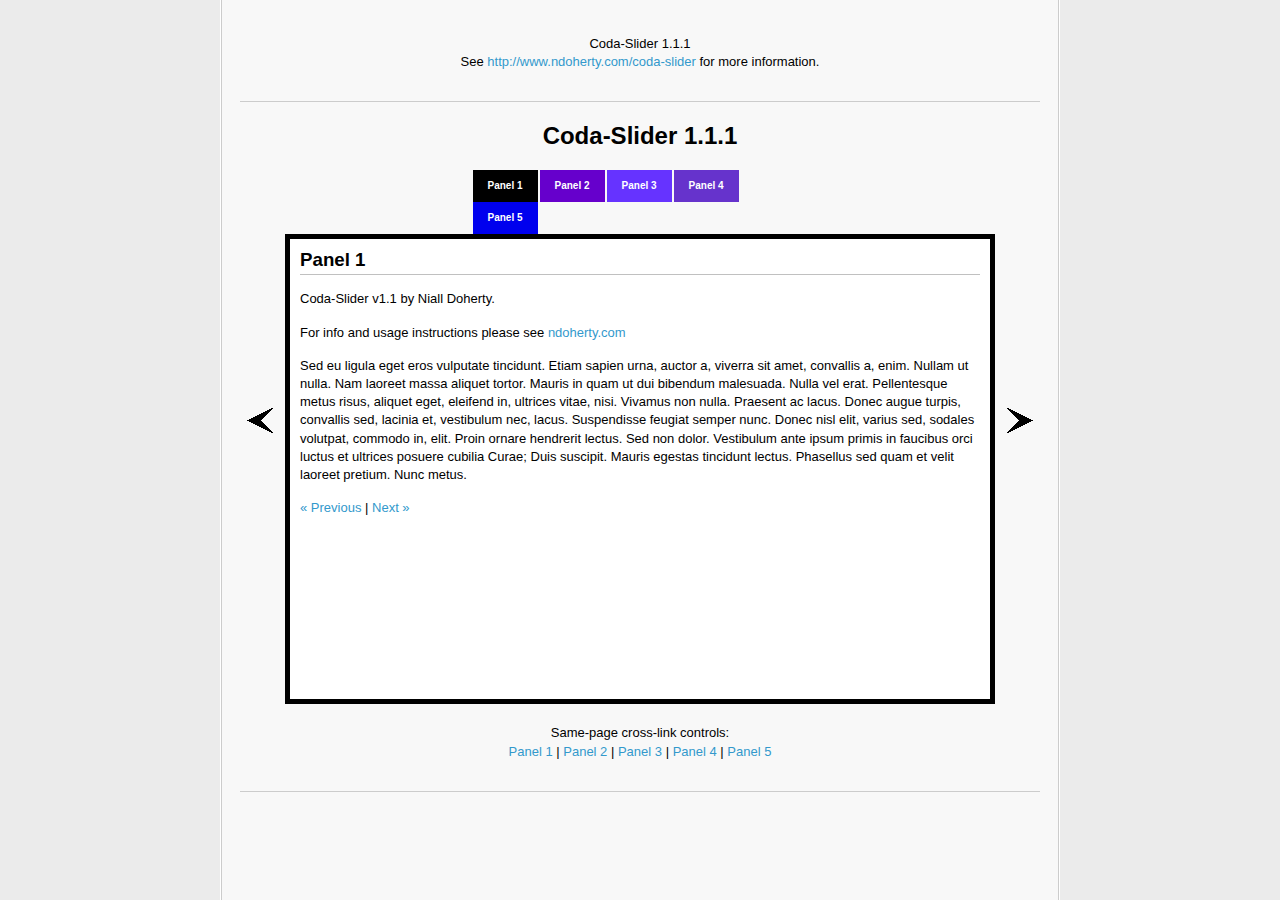
<file: coda-slider.1.1.1/index.html>
<!DOCTYPE html PUBLIC "-//W3C//DTD XHTML 1.0 Strict//EN" "http://www.w3.org/TR/xhtml1/DTD/xhtml1-strict.dtd">

<html xmlns="http://www.w3.org/1999/xhtml" xml:lang="en" lang="en">

<head>

	<meta http-equiv="Content-type" content="text/html; charset=UTF-8" />
	<title>Coda-Slider 1.1.1</title>
	<meta http-equiv="Content-Language" content="en-us" />
	
	<meta name="author" content="Niall Doherty" />
	
	<script src="jquery-1.2.1.pack.js" type="text/javascript"></script>
	<script src="jquery-easing.1.2.pack.js" type="text/javascript"></script>
	<script src="jquery-easing-compatibility.1.2.pack.js" type="text/javascript"></script>
	<script src="coda-slider.1.1.1.pack.js" type="text/javascript"></script>
	
	<!-- 
	The CSS. You can of course have this in an external .css file if you like.
	Please note that not all these styles may be necessary for your use of Coda-Slider, so feel free to take out what you don't need.
	-->
	<style type="text/css">
		
		* { margin: 0; padding: 0 }
		/* I've used a hard CSS reset above, but you should consider a more sophisticated reset, such as this one: http://meyerweb.com/eric/thoughts/2007/05/01/reset-reloaded/ */
		
		p { text-align: left; margin: 15px 0 }
		
		p, ul { font-size: 13px; line-height: 1.4em } 
		
		p a, li a { color: #39c; text-decoration: none }
		
		p.intro { border-bottom: 1px solid #ccc; margin-bottom: 20px; padding: 20px 0 30px 0; text-align: center; width: 100% }
		
		p#cross-links { text-align: center }
		
		p#cross-links { border-bottom: 1px solid #ccc; margin-bottom: 30px; padding-bottom: 30px }
		
		noscript p, noscript ol { color: #a00; font-size: 13px; line-height: 1.4em; text-align: left }
		noscript a { color: #a00; text-decoration: underline }
		noscript ol { margin-left: 25px; }
		
		a:focus { outline:none }
		
		img { border: 0 }
		
		h3 { border-bottom: 1px solid silver; margin-bottom: 5px; padding-bottom: 3px; text-align: left }
		
		body {
			font-family: Verdana, Arial;
			background: #ebebeb url("images/body-bg.png") repeat-y center;
			color: #000;
			width: 800px;
			margin: auto;
			text-align: center;
			padding-bottom: 20px;
		}
		
		.stripViewer .panelContainer .panel ul {
			text-align: left;
			margin: 0 15px 0 30px;
		}
		
		.slider-wrap { /* This div isn't entirely necessary but good for getting the side arrows vertically centered */
			margin: 20px 0;
			position: relative;
			width: 100%;
		}

		/* These 2 lines specify style applied while slider is loading */
		.csw {width: 100%; height: 460px; background: #fff; overflow: scroll}
		.csw .loading {margin: 200px 0 300px 0; text-align: center}

		.stripViewer { /* This is the viewing window */
			position: relative;
			overflow: hidden; 
			border: 5px solid #000; /* this is the border. should have the same value for the links */
			margin: auto;
			width: 700px; /* Also specified in  .stripViewer .panelContainer .panel  below */
			height: 460px;
			clear: both;
			background: #fff;
		}
		
		.stripViewer .panelContainer { /* This is the big long container used to house your end-to-end divs. Width is calculated and specified by the JS  */
			position: relative;
			left: 0; top: 0;
			width: 100%;
			list-style-type: none;
			/* -moz-user-select: none; // This breaks CSS validation but stops accidental (and intentional - beware) panel highlighting in Firefox. Some people might find this useful, crazy fools. */
		}
		
		.stripViewer .panelContainer .panel { /* Each panel is arranged end-to-end */
			float:left;
			height: 100%;
			position: relative;
			width: 700px; /* Also specified in  .stripViewer  above */
		}
		
		.stripViewer .panelContainer .panel .wrapper { /* Wrapper to give some padding in the panels, without messing with existing panel width */
			padding: 10px;
		}
		
		.stripNav { /* This is the div to hold your nav (the UL generated at run time) */
			margin: auto;
		}
		
		.stripNav ul { /* The auto-generated set of links */
			list-style: none;
		}
		
		.stripNav ul li {
			float: left;
			margin-right: 2px; /* If you change this, be sure to adjust the initial value of navWidth in coda-slider.1.1.1.js */
		}
		
		.stripNav a { /* The nav links */
			font-size: 10px;
			font-weight: bold;
			text-align: center;
			line-height: 32px;
			background: #c6e3ff;
			color: #fff;
			text-decoration: none;
			display: block;
			padding: 0 15px;
		}
		
		.stripNav li.tab1 a { background: #60f }
		.stripNav li.tab2 a { background: #60c }
		.stripNav li.tab3 a { background: #63f }
		.stripNav li.tab4 a { background: #63c }
		.stripNav li.tab5 a { background: #00e }
		
		.stripNav li a:hover {
			background: #333;
		}
		
		.stripNav li a.current {
			background: #000;
			color: #fff;
		}
		
		.stripNavL, .stripNavR { /* The left and right arrows */
			position: absolute;
			top: 230px;
			text-indent: -9000em;
		}
		
		.stripNavL a, .stripNavR a {
			display: block;
			height: 40px;
			width: 40px;
		}
		
		.stripNavL {
			left: 0;
		}
		
		.stripNavR {
			right: 0;
		}
		
		.stripNavL {
			background: url("images/arrow-left.gif") no-repeat center;
		}
		
		.stripNavR {
			background: url("images/arrow-right.gif") no-repeat center;
		}
		
	</style>
	
	<!-- Initialize each slider on the page. Each slider must have a unique id -->
	<script type="text/javascript">
		jQuery(window).bind("load", function() {
			jQuery("div#slider1").codaSlider()
			// jQuery("div#slider2").codaSlider()
			// etc, etc. Beware of cross-linking difficulties if using multiple sliders on one page.
		});
	</script>
		
</head>

<body>

<p class="intro">
Coda-Slider 1.1.1<br />
See <a href="http://www.ndoherty.com/coda-slider">http://www.ndoherty.com/coda-slider</a> for more information.
</p>

<h2>Coda-Slider 1.1.1</h2>
	
<noscript>
	<p>Unfortunately your browser does not hava JavaScript capabilities which are required to exploit full functionality of our site. This could be the result of two possible scenarios:</p>
	<ol>
		<li>You are using an old web browser, in which case you should upgrade it to a newer version. We recommend the latest version of <a href="http://www.getfirefox.com">Firefox</a>.</li>
		<li>You have disabled JavaScript in you browser, in which case you will have to enable it to properly use our site. <a href="http://www.google.com/support/bin/answer.py?answer=23852">Information on enabling JavaScript</a>.</li>
	</ol>
</noscript>

<div class="slider-wrap">
	<div id="slider1" class="csw">
		<div class="panelContainer">
		
			<div class="panel" title="Panel 1">
				<div class="wrapper">
					<h3>Panel 1</h3>
					<p>Coda-Slider v1.1 by Niall Doherty.</p>
					<p>For info and usage instructions please see <a href="http://www.ndoherty.com/coda-slider/">ndoherty.com</a></p>
					<p>Sed eu ligula eget eros vulputate tincidunt. Etiam sapien urna, auctor a, viverra sit amet, convallis a, enim. Nullam ut nulla. Nam laoreet massa aliquet tortor. Mauris in quam ut dui bibendum malesuada. Nulla vel erat. Pellentesque metus risus, aliquet eget, eleifend in, ultrices vitae, nisi. Vivamus non nulla. Praesent ac lacus. Donec augue turpis, convallis sed, lacinia et, vestibulum nec, lacus. Suspendisse feugiat semper nunc. Donec nisl elit, varius sed, sodales volutpat, commodo in, elit. Proin ornare hendrerit lectus. Sed non dolor. Vestibulum ante ipsum primis in faucibus orci luctus et ultrices posuere cubilia Curae; Duis suscipit. Mauris egestas tincidunt lectus. Phasellus sed quam et velit laoreet pretium. Nunc metus.</p>
					<p><a href="#5" class="cross-link" title="Go to Panel 5">&#171; Previous</a> | <a href="#2" class="cross-link" title="Go to Panel 2">Next &#187;</a></p>
				</div>
			</div>
			<div class="panel" title="Panel 2">
				<div class="wrapper">
					<h3>Panel 2</h3>
					<p>Lorem ipsum dolor sit amet, consectetuer adipiscing elit. Vivamus porta tortor sed metus. Nam pretium. Sed tempor. Integer ullamcorper, odio quis porttitor sagittis, nisl erat tincidunt massa, eu eleifend eros nibh sollicitudin est. Nulla dignissim. Mauris sollicitudin, arcu id sagittis placerat, tellus mauris egestas felis, eget interdum mi nibh vel lorem. Aliquam egestas hendrerit massa. Suspendisse sed nunc et lacus feugiat hendrerit. Nam cursus euismod augue. Aenean vehicula nisl eu quam luctus adipiscing. Nunc consequat justo pretium orci. Mauris hendrerit fermentum massa. Aenean consectetuer est ut arcu. Aliquam nisl massa, blandit at, accumsan sed, porta vel, metus. Duis fringilla quam ut eros.</p>
					<p>Sed eu ligula eget eros vulputate tincidunt. Etiam sapien urna, auctor a, viverra sit amet, convallis a, enim. Nullam ut nulla. Nam laoreet massa aliquet tortor. Mauris in quam ut dui bibendum malesuada. Nulla vel erat. Pellentesque metus risus, aliquet eget, eleifend in, ultrices vitae, nisi. Vivamus non nulla. Praesent ac lacus. Donec augue turpis, convallis sed, lacinia et, vestibulum nec, lacus. Suspendisse feugiat semper nunc. Donec nisl elit, varius sed, sodales volutpat, commodo in, elit. Proin ornare hendrerit lectus. Sed non dolor. Vestibulum ante ipsum primis in faucibus orci luctus et ultrices posuere cubilia Curae; Duis suscipit. Mauris egestas tincidunt lectus. Phasellus sed quam et velit laoreet pretium. Nunc metus.</p>
					<p><a href="#1" class="cross-link" title="Go to Panel 1">&#171; Previous</a> | <a href="#3" class="cross-link" title="Go to Panel 3">Next &#187;</a></p>
				</div>
			</div>		
			<div class="panel" title="Panel 3">
				<div class="wrapper">
					<h3>Panel 3</h3>
					<p>Lorem ipsum dolor sit amet, consectetuer adipiscing elit. Vivamus porta tortor sed metus. Nam pretium. Sed tempor. Integer ullamcorper, odio quis porttitor sagittis, nisl erat tincidunt massa, eu eleifend eros nibh sollicitudin est. Nulla dignissim. Mauris sollicitudin, arcu id sagittis placerat, tellus mauris egestas felis, eget interdum mi nibh vel lorem. Aliquam egestas hendrerit massa. Suspendisse sed nunc et lacus feugiat hendrerit. Nam cursus euismod augue. Aenean vehicula nisl eu quam luctus adipiscing. Nunc consequat justo pretium orci. Mauris hendrerit fermentum massa. Aenean consectetuer est ut arcu. Aliquam nisl massa, blandit at, accumsan sed, porta vel, metus. Duis fringilla quam ut eros.</p>
					<p>Sed eu ligula eget eros vulputate tincidunt. Etiam sapien urna, auctor a, viverra sit amet, convallis a, enim. Nullam ut nulla. Nam laoreet massa aliquet tortor. Mauris in quam ut dui bibendum malesuada. Nulla vel erat. Pellentesque metus risus, aliquet eget, eleifend in, ultrices vitae, nisi. Vivamus non nulla. Praesent ac lacus. Donec augue turpis, convallis sed, lacinia et, vestibulum nec, lacus. Suspendisse feugiat semper nunc. Donec nisl elit, varius sed, sodales volutpat, commodo in, elit. Proin ornare hendrerit lectus. Sed non dolor. Vestibulum ante ipsum primis in faucibus orci luctus et ultrices posuere cubilia Curae; Duis suscipit. Mauris egestas tincidunt lectus. Phasellus sed quam et velit laoreet pretium. Nunc metus.</p>
					<p><a href="#2" class="cross-link" title="Go to Panel 2">&#171; Previous</a> | <a href="#4" class="cross-link" title="Go to Panel 4">Next &#187;</a></p>
				</div>
			</div>
			<div class="panel" title="Panel 4">
				<div class="wrapper">
					<h3>Panel 4</h3>
					<p>Lorem ipsum dolor sit amet, consectetuer adipiscing elit. Vivamus porta tortor sed metus. Nam pretium. Sed tempor. Integer ullamcorper, odio quis porttitor sagittis, nisl erat tincidunt massa, eu eleifend eros nibh sollicitudin est. Nulla dignissim. Mauris sollicitudin, arcu id sagittis placerat, tellus mauris egestas felis, eget interdum mi nibh vel lorem. Aliquam egestas hendrerit massa. Suspendisse sed nunc et lacus feugiat hendrerit. Nam cursus euismod augue. Aenean vehicula nisl eu quam luctus adipiscing. Nunc consequat justo pretium orci. Mauris hendrerit fermentum massa. Aenean consectetuer est ut arcu. Aliquam nisl massa, blandit at, accumsan sed, porta vel, metus. Duis fringilla quam ut eros.</p>
					<p>Sed eu ligula eget eros vulputate tincidunt. Etiam sapien urna, auctor a, viverra sit amet, convallis a, enim. Nullam ut nulla. Nam laoreet massa aliquet tortor. Mauris in quam ut dui bibendum malesuada. Nulla vel erat. Pellentesque metus risus, aliquet eget, eleifend in, ultrices vitae, nisi. Vivamus non nulla. Praesent ac lacus. Donec augue turpis, convallis sed, lacinia et, vestibulum nec, lacus. Suspendisse feugiat semper nunc. Donec nisl elit, varius sed, sodales volutpat, commodo in, elit. Proin ornare hendrerit lectus. Sed non dolor. Vestibulum ante ipsum primis in faucibus orci luctus et ultrices posuere cubilia Curae; Duis suscipit. Mauris egestas tincidunt lectus. Phasellus sed quam et velit laoreet pretium. Nunc metus.</p>
					<p><a href="#3" class="cross-link" title="Go to Panel 3">&#171; Previous</a> | <a href="#5" class="cross-link" title="Go to Panel 5">Next &#187;</a></p>
				</div>
			</div>
			<div class="panel" title="Panel 5">
				<div class="wrapper">
					<h3>Panel 5</h3>
					<p>Lorem ipsum dolor sit amet, consectetuer adipiscing elit. Vivamus porta tortor sed metus. Nam pretium. Sed tempor. Integer ullamcorper, odio quis porttitor sagittis, nisl erat tincidunt massa, eu eleifend eros nibh sollicitudin est. Nulla dignissim. Mauris sollicitudin, arcu id sagittis placerat, tellus mauris egestas felis, eget interdum mi nibh vel lorem. Aliquam egestas hendrerit massa. Suspendisse sed nunc et lacus feugiat hendrerit. Nam cursus euismod augue. Aenean vehicula nisl eu quam luctus adipiscing. Nunc consequat justo pretium orci. Mauris hendrerit fermentum massa. Aenean consectetuer est ut arcu. Aliquam nisl massa, blandit at, accumsan sed, porta vel, metus. Duis fringilla quam ut eros.</p>
					<p>Sed eu ligula eget eros vulputate tincidunt. Etiam sapien urna, auctor a, viverra sit amet, convallis a, enim. Nullam ut nulla. Nam laoreet massa aliquet tortor. Mauris in quam ut dui bibendum malesuada. Nulla vel erat. Pellentesque metus risus, aliquet eget, eleifend in, ultrices vitae, nisi. Vivamus non nulla. Praesent ac lacus. Donec augue turpis, convallis sed, lacinia et, vestibulum nec, lacus. Suspendisse feugiat semper nunc. Donec nisl elit, varius sed, sodales volutpat, commodo in, elit. Proin ornare hendrerit lectus. Sed non dolor. Vestibulum ante ipsum primis in faucibus orci luctus et ultrices posuere cubilia Curae; Duis suscipit. Mauris egestas tincidunt lectus. Phasellus sed quam et velit laoreet pretium. Nunc metus.</p>
					<p><a href="#4" class="cross-link" title="Go to Panel 4">&#171; Previous</a> | <a href="#1" class="cross-link" title="Go to Panel 1">Next &#187;</a></p>
				</div>
			</div>
			
		</div><!-- .panelContainer -->
	</div><!-- #slider1 -->
</div><!-- .slider-wrap -->

<p id="cross-links">
	Same-page cross-link controls:<br />
	<a href="#1" class="cross-link">Panel 1</a> | <a href="#2" class="cross-link">Panel 2</a> | <a href="#3" class="cross-link">Panel 3</a> | <a href="#4" class="cross-link">Panel 4</a> | <a href="#5" class="cross-link">Panel 5</a>
</p>

</body>

</html>
</file>
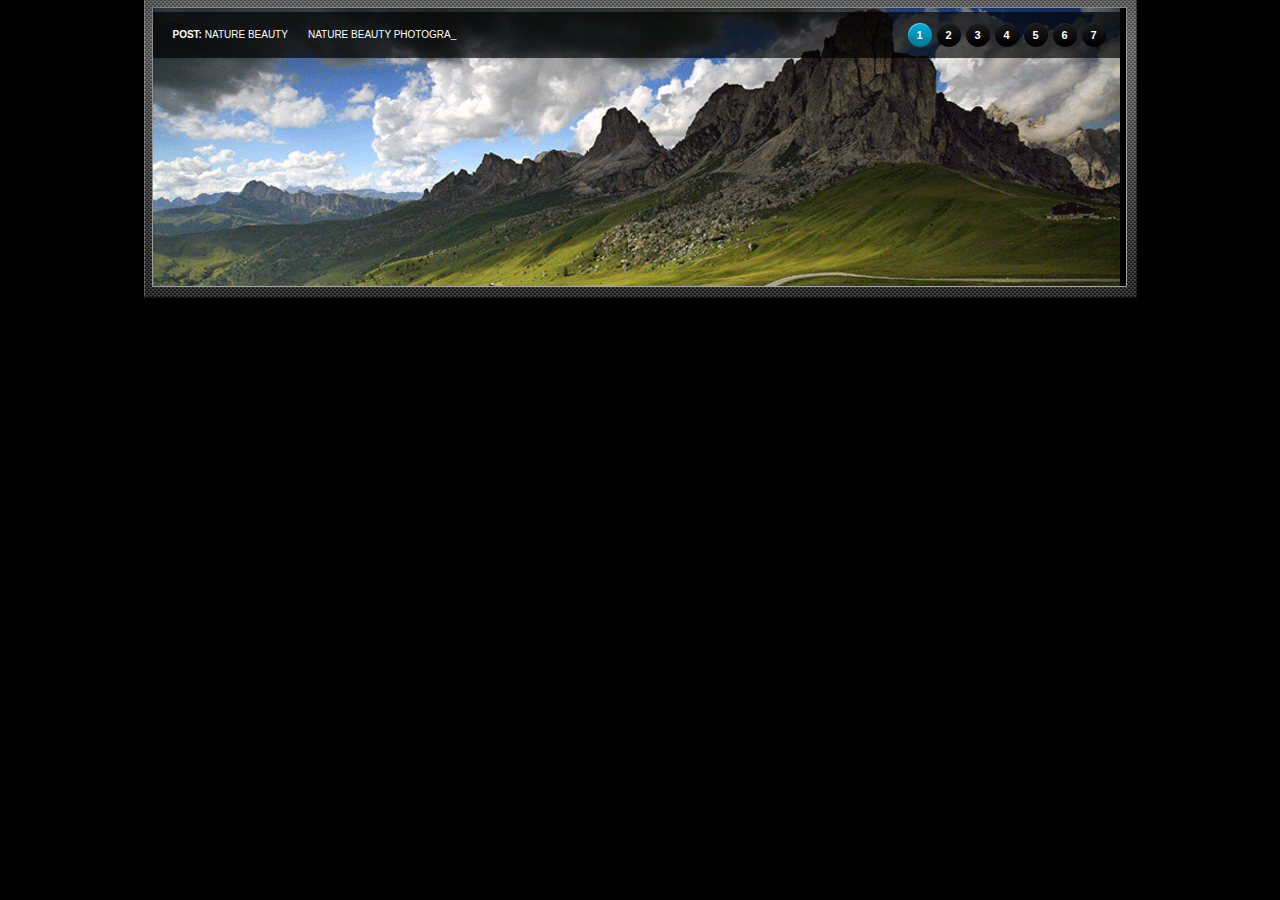
<file: example/index.html>
<!DOCTYPE html PUBLIC "-//W3C//DTD XHTML 1.0 Strict//EN" 
  "http://www.w3.org/TR/xhtml1/DTD/xhtml1-strict.dtd">
<html xmlns="http://www.w3.org/1999/xhtml" xml:lang="en">
 <head>
  <title>jquery sliders</title>
  <link rel="stylesheet" href="style.css" type="text/css" media="screen" />
  <script type="text/javascript">var _siteRoot='index.html',_root='index.html';</script>
  <script type="text/javascript" src="js/jquery.js"></script>
  <script type="text/javascript" src="js/scripts.js"></script>
 </head>
 <body>
 
  <!--/top-->
  <div id="header"><div class="wrap">
   <div id="slide-holder">
<div id="slide-runner">
    <a href=""><img id="slide-img-1" src="images/nature-photo.png" class="slide" alt="" /></a>
    <a href=""><img id="slide-img-2" src="images/nature-photo1.png" class="slide" alt="" /></a>
    <a href=""><img id="slide-img-3" src="images/nature-photo2.png" class="slide" alt="" /></a>
    <a href=""><img id="slide-img-4" src="images/nature-photo3.png" class="slide" alt="" /></a>
    <a href=""><img id="slide-img-5" src="images/nature-photo4.png" class="slide" alt="" /></a>
    <a href=""><img id="slide-img-6" src="images/nature-photo4.png" class="slide" alt="" /></a>
	<a href=""><img id="slide-img-7" src="images/nature-photo6.png" class="slide" alt="" /></a> 
    <div id="slide-controls">
     <p id="slide-client" class="text"><strong>post: </strong><span></span></p>
     <p id="slide-desc" class="text"></p>
     <p id="slide-nav"></p>
    </div>
</div>
	
	<!--content featured gallery here -->
   </div>
   <script type="text/javascript">
    if(!window.slider) var slider={};slider.data=[{"id":"slide-img-1","client":"nature beauty","desc":"nature beauty photography"},{"id":"slide-img-2","client":"nature beauty","desc":"add your description here"},{"id":"slide-img-3","client":"nature beauty","desc":"add your description here"},{"id":"slide-img-4","client":"nature beauty","desc":"add your description here"},{"id":"slide-img-5","client":"nature beauty","desc":"add your description here"},{"id":"slide-img-6","client":"nature beauty","desc":"add your description here"},{"id":"slide-img-7","client":"nature beauty","desc":"add your description here"}];
   </script>
  </div></div><!--/header-->
 </body>
</html>
</file>
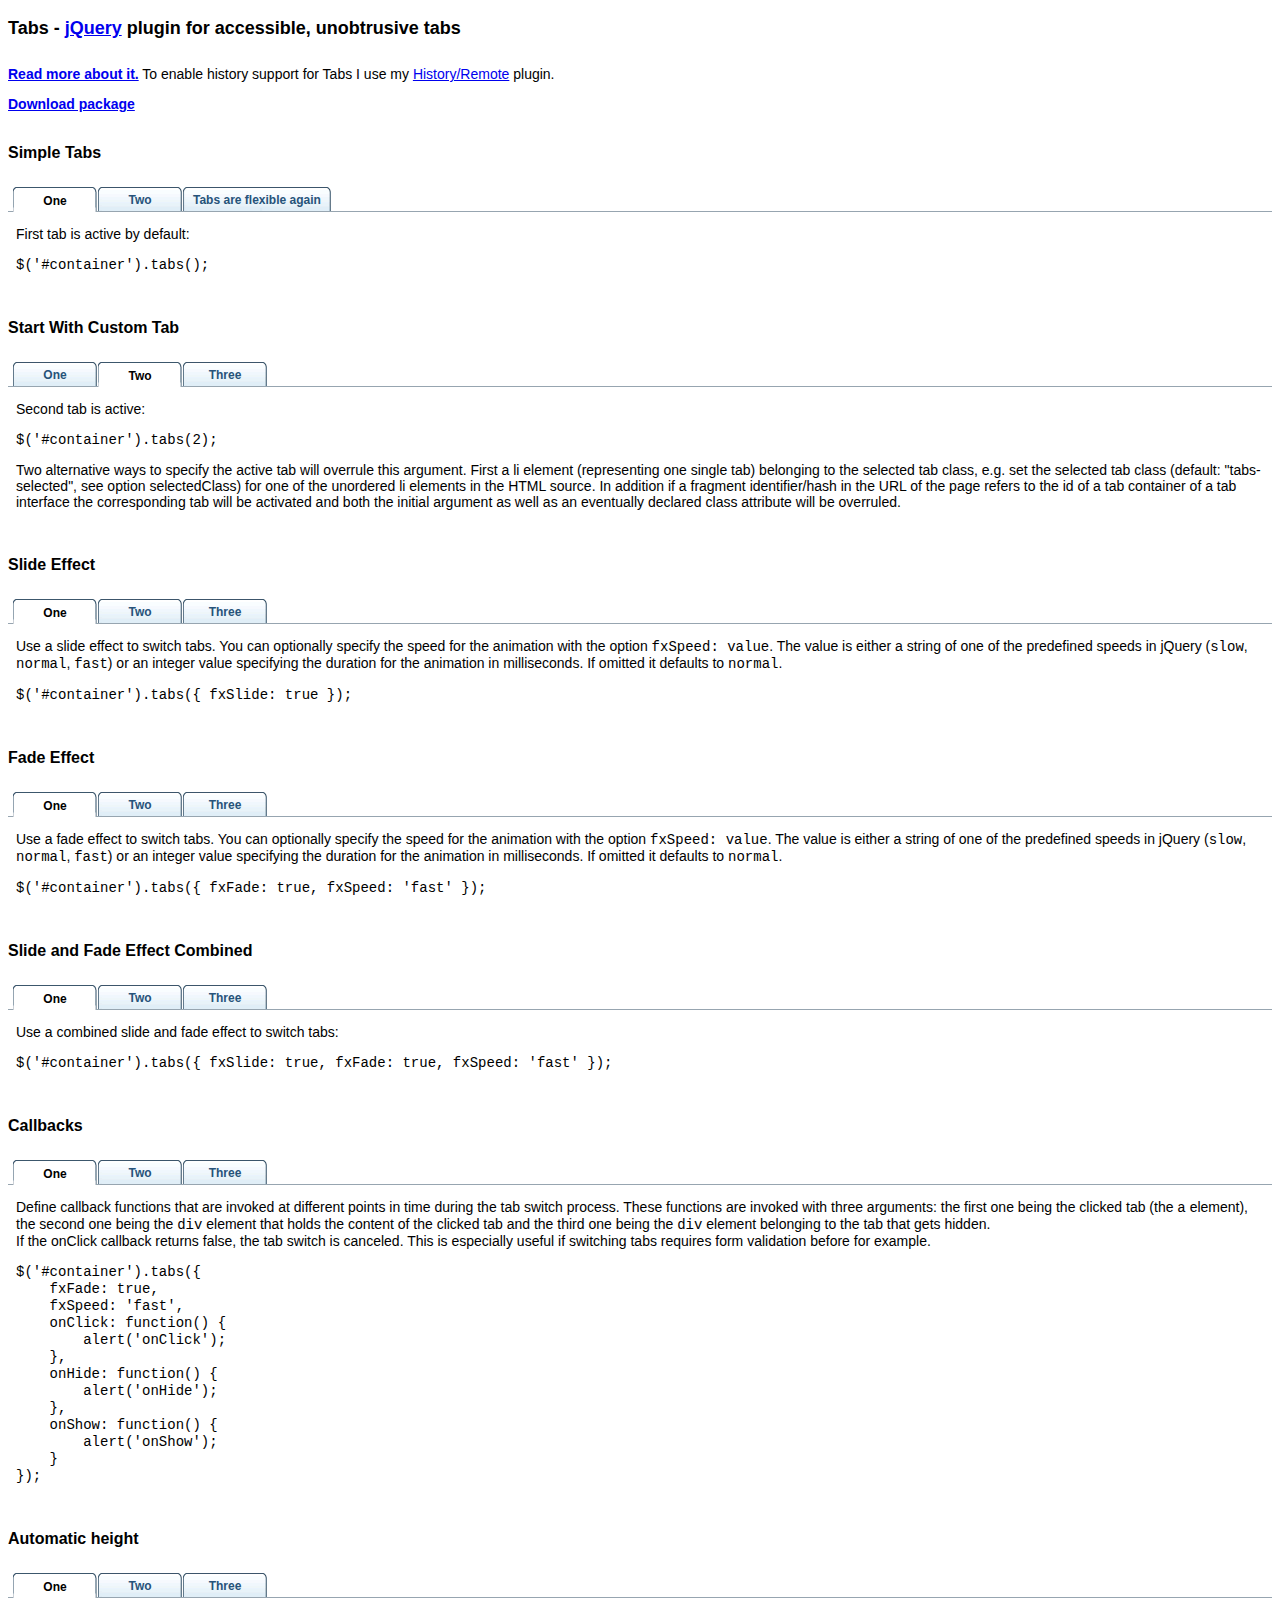
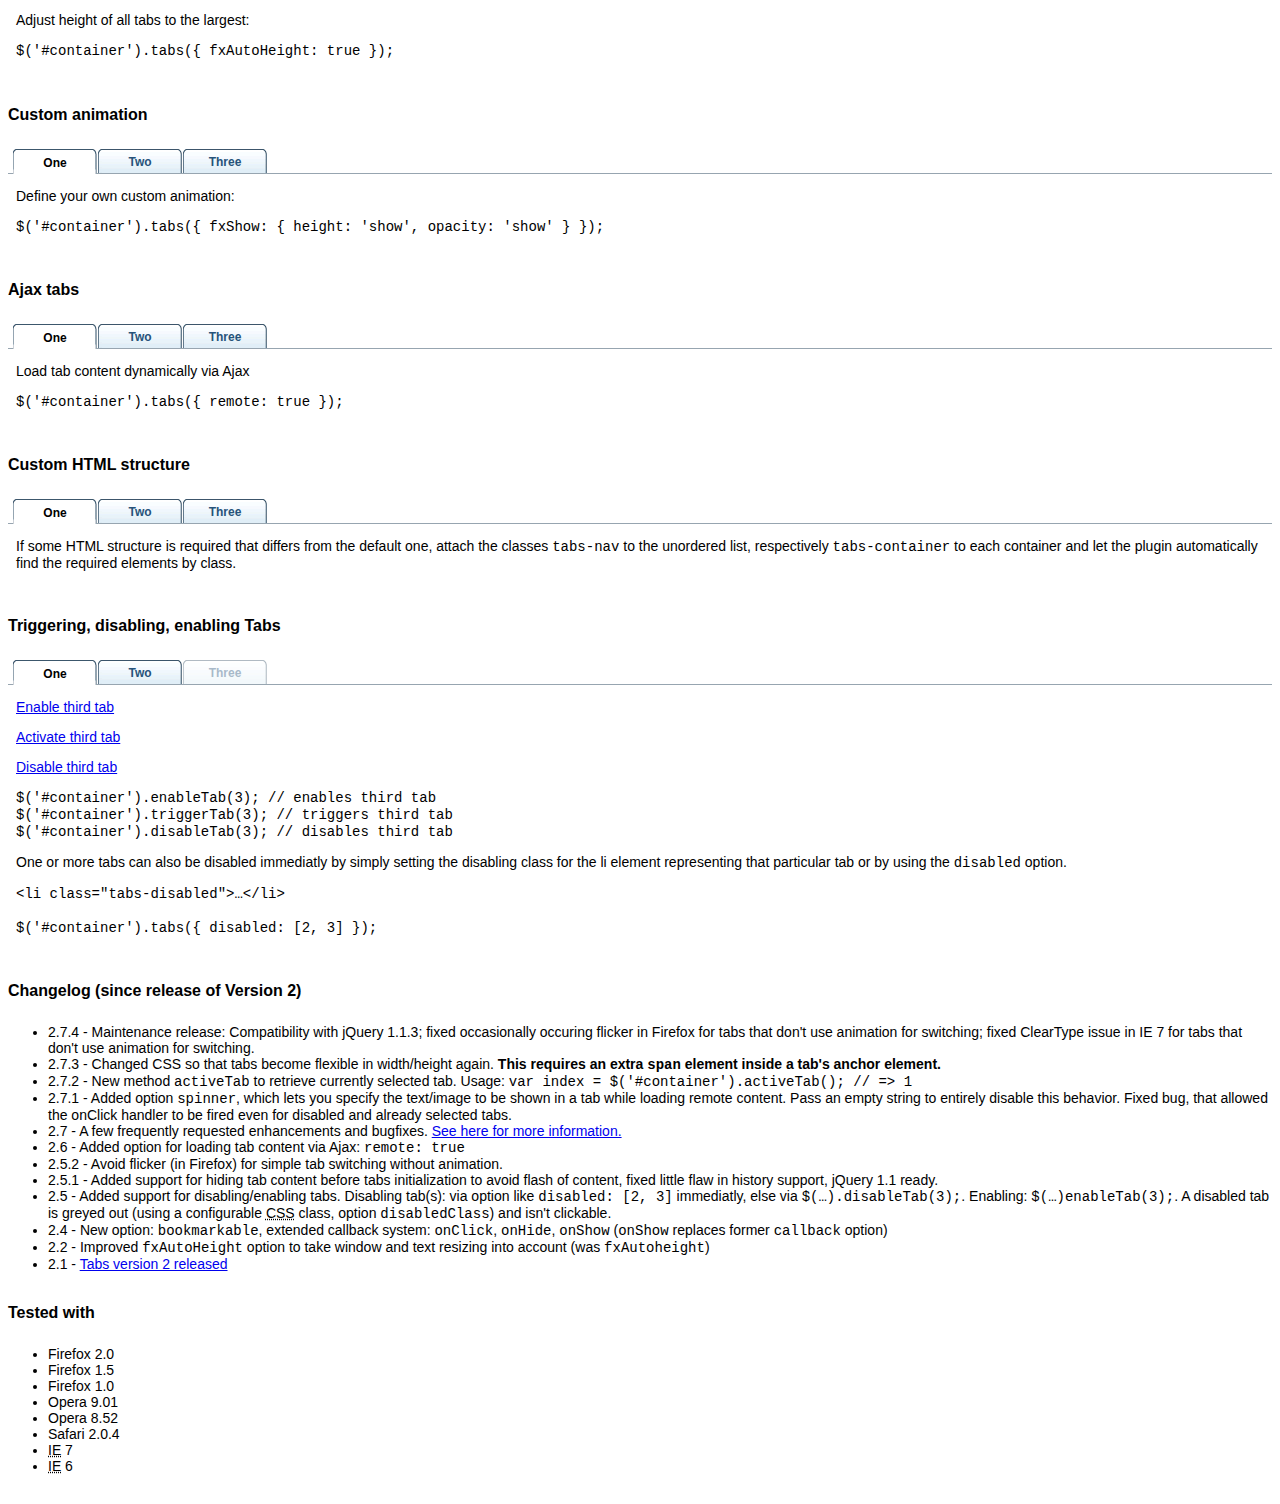
<file: jquery/index.html>
<!DOCTYPE HTML PUBLIC "-//W3C//DTD HTML 4.01//EN" "http://www.w3.org/TR/html4/strict.dtd">

<html lang="en">
    <head>
        <meta http-equiv="Content-Type" content="text/html; charset=utf-8">
        <meta http-equiv="Content-Style-Type" content="text/css">
        <meta http-equiv="Content-Script-Type" content="text/javascript">

        <title>Tabs - jQuery plugin for accessible, unobtrusive tabs</title>

        <script src="jquery-1.1.3.1.pack.js" type="text/javascript"></script>
        <script src="jquery.history_remote.pack.js" type="text/javascript"></script>
        <script src="jquery.tabs.pack.js" type="text/javascript"></script>
        <script type="text/javascript">
            $(function() {

                $('#container-1').tabs();
                $('#container-2').tabs(2);
                $('#container-3').tabs({ fxSlide: true });
                $('#container-4').tabs({ fxFade: true, fxSpeed: 'fast' });
                $('#container-5').tabs({ fxSlide: true, fxFade: true, fxSpeed: 'normal' });
                $('#container-6').tabs({
                    fxFade: true,
                    fxSpeed: 'fast',
                    onClick: function() {
                        alert('onClick');
                    },
                    onHide: function() {
                        alert('onHide');
                    },
                    onShow: function() {
                        alert('onShow');
                    }
                });
                $('#container-7').tabs({ fxAutoHeight: true });
                $('#container-8').tabs({ fxShow: { height: 'show', opacity: 'show' }, fxSpeed: 'normal' });
                $('#container-9').tabs({ remote: true });
                $('#container-10').tabs();
                $('#container-11').tabs({ disabled: [3] });

                $('<p><a href="#">Disable third tab<\/a><\/p>').prependTo('#fragment-28').find('a').click(function() {
                    $(this).parents('div').eq(1).disableTab(3);
                    return false;
                });
                $('<p><a href="#">Activate third tab<\/a><\/p>').prependTo('#fragment-28').find('a').click(function() {
                    $(this).parents('div').eq(1).triggerTab(3);
                    return false;
                });
                $('<p><a href="#">Enable third tab<\/a><\/p>').prependTo('#fragment-28').find('a').click(function() {
                    $(this).parents('div').eq(1).enableTab(3);
                    return false;
                });

            });
        </script>

        <link rel="stylesheet" href="jquery.tabs.css" type="text/css" media="print, projection, screen">
        <!-- Additional IE/Win specific style sheet (Conditional Comments) -->
        <!--[if lte IE 7]>
        <link rel="stylesheet" href="jquery.tabs-ie.css" type="text/css" media="projection, screen">
        <![endif]-->
        <style type="text/css" media="screen, projection">

            /* Not required for Tabs, just to make this demo look better... */

            body {
                font-size: 16px; /* @ EOMB */
            }
            * html body {
                font-size: 100%; /* @ IE */
            }
            body * {
                font-size: 87.5%;
                font-family: "Trebuchet MS", Trebuchet, Verdana, Helvetica, Arial, sans-serif;
            }
            body * * {
                font-size: 100%;
            }
            h1 {
                margin: 1em 0 1.5em;
                font-size: 18px;
            }
            h2 {
                margin: 2em 0 1.5em;
                font-size: 16px;
            }
            p {
                margin: 0;
            }
            pre, pre+p, p+p {
                margin: 1em 0 0;
            }
            code {
                font-family: "Courier New", Courier, monospace;
            }
        </style>
    </head>
    <body>
        <h1>Tabs - <a href="http://jquery.com">jQuery</a> plugin for accessible, unobtrusive tabs</h1>
        
        <p>
            <strong><a href="http://stilbuero.de/tabs/">Read more about it.</a></strong>
            To enable history support for Tabs I use my <a href="http://stilbuero.de/jquery/history/index.html">History/Remote</a> plugin.
        </p>
        <p>
            <strong><a href="jquery.tabs.zip">Download package</a></strong>
        </p>

        <h2>Simple Tabs</h2>

        <div id="container-1">
            <ul>
                <li><a href="#fragment-1"><span>One</span></a></li>
                <li><a href="#fragment-2"><span>Two</span></a></li>
                <li><a href="#fragment-3"><span>Tabs are flexible again</span></a></li>
            </ul>
            <div id="fragment-1">
                <p>First tab is active by default:</p>
                <pre><code>$(&#039;#container&#039;).tabs();</code></pre>
            </div>
            <div id="fragment-2">
                Lorem ipsum dolor sit amet, consectetuer adipiscing elit, sed diam nonummy nibh euismod tincidunt ut laoreet dolore magna aliquam erat volutpat.
                Lorem ipsum dolor sit amet, consectetuer adipiscing elit, sed diam nonummy nibh euismod tincidunt ut laoreet dolore magna aliquam erat volutpat.
            </div>
            <div id="fragment-3">
                Lorem ipsum dolor sit amet, consectetuer adipiscing elit, sed diam nonummy nibh euismod tincidunt ut laoreet dolore magna aliquam erat volutpat.
                Lorem ipsum dolor sit amet, consectetuer adipiscing elit, sed diam nonummy nibh euismod tincidunt ut laoreet dolore magna aliquam erat volutpat.
                Lorem ipsum dolor sit amet, consectetuer adipiscing elit, sed diam nonummy nibh euismod tincidunt ut laoreet dolore magna aliquam erat volutpat.
            </div>
        </div>

        <h2>Start With Custom Tab</h2>

        <div id="container-2">
            <ul>
                <li><a href="#fragment-4"><span>One</span></a></li>
                <li><a href="#fragment-5"><span>Two</span></a></li>
                <li><a href="#fragment-6"><span>Three</span></a></li>
            </ul>
            <div id="fragment-4">
                Lorem ipsum dolor sit amet, consectetuer adipiscing elit, sed diam nonummy nibh euismod tincidunt ut laoreet dolore magna aliquam erat volutpat.
            </div>
            <div id="fragment-5">
                <p>Second tab is active:</p>
                <pre><code>$(&#039;#container&#039;).tabs(2);</code></pre>
                <p>
                    Two alternative ways to specify the active tab will overrule this argument. First a li element
                    (representing one single tab) belonging to the selected tab class, e.g. set the selected tab
                    class (default: "tabs-selected", see option selectedClass) for one of the unordered li elements
                    in the HTML source. In addition if a fragment identifier/hash in the URL of the page refers
                    to the id of a tab container of a tab interface the corresponding tab will  be activated and both
                    the initial argument as well as an eventually declared class attribute will be overruled.
                </p>
            </div>
            <div id="fragment-6">
                Lorem ipsum dolor sit amet, consectetuer adipiscing elit, sed diam nonummy nibh euismod tincidunt ut laoreet dolore magna aliquam erat volutpat.
                Lorem ipsum dolor sit amet, consectetuer adipiscing elit, sed diam nonummy nibh euismod tincidunt ut laoreet dolore magna aliquam erat volutpat.
                Lorem ipsum dolor sit amet, consectetuer adipiscing elit, sed diam nonummy nibh euismod tincidunt ut laoreet dolore magna aliquam erat volutpat.
            </div>
        </div>

        <h2>Slide Effect</h2>

        <div id="container-3">
            <ul>
                <li><a href="#fragment-7"><span>One</span></a></li>
                <li><a href="#fragment-8"><span>Two</span></a></li>
                <li><a href="#fragment-9"><span>Three</span></a></li>
            </ul>
            <div id="fragment-7">
                <p>
                    Use a slide effect to switch tabs.
                    You can optionally specify the speed for the animation with the option <code>fxSpeed: value</code>.
                    The value is either a string of one of the predefined speeds in jQuery (<code>slow</code>,
                    <code>normal</code>, <code>fast</code>) or an integer value specifying the duration for the animation
                    in milliseconds. If omitted it defaults to <code>normal</code>.
                </p>
                <pre><code>$(&#039;#container&#039;).tabs({ fxSlide: true });</code></pre>
            </div>
            <div id="fragment-8">
                Lorem ipsum dolor sit amet, consectetuer adipiscing elit, sed diam nonummy nibh euismod tincidunt ut laoreet dolore magna aliquam erat volutpat.
                Lorem ipsum dolor sit amet, consectetuer adipiscing elit, sed diam nonummy nibh euismod tincidunt ut laoreet dolore magna aliquam erat volutpat.
            </div>
            <div id="fragment-9">
                Lorem ipsum dolor sit amet, consectetuer adipiscing elit, sed diam nonummy nibh euismod tincidunt ut laoreet dolore magna aliquam erat volutpat.
                Lorem ipsum dolor sit amet, consectetuer adipiscing elit, sed diam nonummy nibh euismod tincidunt ut laoreet dolore magna aliquam erat volutpat.
                Lorem ipsum dolor sit amet, consectetuer adipiscing elit, sed diam nonummy nibh euismod tincidunt ut laoreet dolore magna aliquam erat volutpat.
            </div>
        </div>

        <h2>Fade Effect</h2>

        <div id="container-4">
            <ul>
                <li><a href="#fragment-10"><span>One</span></a></li>
                <li><a href="#fragment-11"><span>Two</span></a></li>
                <li><a href="#fragment-12"><span>Three</span></a></li>
            </ul>
            <div id="fragment-10">
                <p>
                    Use a fade effect to switch tabs.
                    You can optionally specify the speed for the animation with the option <code>fxSpeed: value</code>.
                    The value is either a string of one of the predefined speeds in jQuery (<code>slow</code>,
                    <code>normal</code>, <code>fast</code>) or an integer value specifying the duration for the animation
                    in milliseconds. If omitted it defaults to <code>normal</code>.
                </p>
                <pre><code>$(&#039;#container&#039;).tabs({ fxFade: true, fxSpeed: 'fast' });</code></pre>
            </div>
            <div id="fragment-11">
                Lorem ipsum dolor sit amet, consectetuer adipiscing elit, sed diam nonummy nibh euismod tincidunt ut laoreet dolore magna aliquam erat volutpat.
                Lorem ipsum dolor sit amet, consectetuer adipiscing elit, sed diam nonummy nibh euismod tincidunt ut laoreet dolore magna aliquam erat volutpat.
            </div>
            <div id="fragment-12">
                Lorem ipsum dolor sit amet, consectetuer adipiscing elit, sed diam nonummy nibh euismod tincidunt ut laoreet dolore magna aliquam erat volutpat.
                Lorem ipsum dolor sit amet, consectetuer adipiscing elit, sed diam nonummy nibh euismod tincidunt ut laoreet dolore magna aliquam erat volutpat.
                Lorem ipsum dolor sit amet, consectetuer adipiscing elit, sed diam nonummy nibh euismod tincidunt ut laoreet dolore magna aliquam erat volutpat.
            </div>
        </div>

        <h2>Slide and Fade Effect Combined</h2>

        <div id="container-5">
            <ul>
                <li><a href="#fragment-13"><span>One</span></a></li>
                <li><a href="#fragment-14"><span>Two</span></a></li>
                <li><a href="#fragment-15"><span>Three</span></a></li>
            </ul>
            <div id="fragment-13">
                <p>Use a combined slide and fade effect to switch tabs:</p>
                <pre><code>$(&#039;#container&#039;).tabs({ fxSlide: true, fxFade: true, fxSpeed: 'fast' });</code></pre>
            </div>
            <div id="fragment-14">
                Lorem ipsum dolor sit amet, consectetuer adipiscing elit, sed diam nonummy nibh euismod tincidunt ut laoreet dolore magna aliquam erat volutpat.
                Lorem ipsum dolor sit amet, consectetuer adipiscing elit, sed diam nonummy nibh euismod tincidunt ut laoreet dolore magna aliquam erat volutpat.
            </div>
            <div id="fragment-15">
                Lorem ipsum dolor sit amet, consectetuer adipiscing elit, sed diam nonummy nibh euismod tincidunt ut laoreet dolore magna aliquam erat volutpat.
                Lorem ipsum dolor sit amet, consectetuer adipiscing elit, sed diam nonummy nibh euismod tincidunt ut laoreet dolore magna aliquam erat volutpat.
                Lorem ipsum dolor sit amet, consectetuer adipiscing elit, sed diam nonummy nibh euismod tincidunt ut laoreet dolore magna aliquam erat volutpat.
            </div>
        </div>

        <h2>Callbacks</h2>

        <div id="container-6">
            <ul>
                <li><a href="#fragment-16"><span>One</span></a></li>
                <li><a href="#fragment-17"><span>Two</span></a></li>
                <li><a href="#fragment-18"><span>Three</span></a></li>
            </ul>
            <div id="fragment-16">
                <p>
                    Define callback functions that are invoked at different points in time during the tab switch process.
                    These functions are invoked with three arguments: the first one being the clicked tab (the
                    <code>a</code> element), the second one being the <code>div</code> element that holds the content of
                    the clicked tab and the third one being the <code>div</code> element belonging to the tab that gets hidden.
                    <br>
                    If the onClick callback returns false, the tab switch is canceled. This is especially useful if switching
                    tabs requires form validation before for example.
                </p>
                <pre><code>$(&#039;#container&#039;).tabs({
    fxFade: true,
    fxSpeed: 'fast',
    onClick: function() {
        alert('onClick');
    },
    onHide: function() {
        alert('onHide');
    },
    onShow: function() {
        alert('onShow');
    }
});</code></pre>
            </div>
            <div id="fragment-17">
                Lorem ipsum dolor sit amet, consectetuer adipiscing elit, sed diam nonummy nibh euismod tincidunt ut laoreet dolore magna aliquam erat volutpat.
                Lorem ipsum dolor sit amet, consectetuer adipiscing elit, sed diam nonummy nibh euismod tincidunt ut laoreet dolore magna aliquam erat volutpat.
            </div>
            <div id="fragment-18">
                Lorem ipsum dolor sit amet, consectetuer adipiscing elit, sed diam nonummy nibh euismod tincidunt ut laoreet dolore magna aliquam erat volutpat.
                Lorem ipsum dolor sit amet, consectetuer adipiscing elit, sed diam nonummy nibh euismod tincidunt ut laoreet dolore magna aliquam erat volutpat.
                Lorem ipsum dolor sit amet, consectetuer adipiscing elit, sed diam nonummy nibh euismod tincidunt ut laoreet dolore magna aliquam erat volutpat.
            </div>
        </div>

        <h2>Automatic height</h2>

        <div id="container-7">
            <ul>
                <li><a href="#fragment-19"><span>One</span></a></li>
                <li><a href="#fragment-20"><span>Two</span></a></li>
                <li><a href="#fragment-21"><span>Three</span></a></li>
            </ul>
            <div id="fragment-19">
                <p>Adjust height of all tabs to the largest:</p>
                <pre><code>$(&#039;#container&#039;).tabs({ fxAutoHeight: true });</code></pre>
            </div>
            <div id="fragment-20">
                Lorem ipsum dolor sit amet, consectetuer adipiscing elit, sed diam nonummy nibh euismod tincidunt ut laoreet dolore magna aliquam erat volutpat.
                Lorem ipsum dolor sit amet, consectetuer adipiscing elit, sed diam nonummy nibh euismod tincidunt ut laoreet dolore magna aliquam erat volutpat.
            </div>
            <div id="fragment-21">
                Lorem ipsum dolor sit amet, consectetuer adipiscing elit, sed diam nonummy nibh euismod tincidunt ut laoreet dolore magna aliquam erat volutpat.
                Lorem ipsum dolor sit amet, consectetuer adipiscing elit, sed diam nonummy nibh euismod tincidunt ut laoreet dolore magna aliquam erat volutpat.
                Lorem ipsum dolor sit amet, consectetuer adipiscing elit, sed diam nonummy nibh euismod tincidunt ut laoreet dolore magna aliquam erat volutpat.
            </div>
        </div>

        <h2>Custom animation</h2>

        <div id="container-8">
            <ul>
                <li><a href="#fragment-22"><span>One</span></a></li>
                <li><a href="#fragment-23"><span>Two</span></a></li>
                <li><a href="#fragment-24"><span>Three</span></a></li>
            </ul>
            <div id="fragment-22">
                <p>Define your own custom animation:</p>
                <pre><code>$(&#039;#container&#039;).tabs({ fxShow: { height: &#039;show&#039;, opacity: &#039;show&#039; } });</code></pre>
            </div>
            <div id="fragment-23">
                Lorem ipsum dolor sit amet, consectetuer adipiscing elit, sed diam nonummy nibh euismod tincidunt ut laoreet dolore magna aliquam erat volutpat.
                Lorem ipsum dolor sit amet, consectetuer adipiscing elit, sed diam nonummy nibh euismod tincidunt ut laoreet dolore magna aliquam erat volutpat.
            </div>
            <div id="fragment-24">
                Lorem ipsum dolor sit amet, consectetuer adipiscing elit, sed diam nonummy nibh euismod tincidunt ut laoreet dolore magna aliquam erat volutpat.
                Lorem ipsum dolor sit amet, consectetuer adipiscing elit, sed diam nonummy nibh euismod tincidunt ut laoreet dolore magna aliquam erat volutpat.
                Lorem ipsum dolor sit amet, consectetuer adipiscing elit, sed diam nonummy nibh euismod tincidunt ut laoreet dolore magna aliquam erat volutpat.
            </div>
        </div>

        <h2>Ajax tabs</h2>

        <div id="container-9">
            <ul>
                <li><a href="ahah_1.html"><span>One</span></a></li>
                <li><a href="ahah_2.html"><span>Two</span></a></li>
                <li><a href="ahah_3.html"><span>Three</span></a></li>
            </ul>
        </div>

        <h2>Custom <abbr>HTML</abbr> structure</h2>

        <div id="container-10">
            <div>
                <ul class="tabs-nav">
                    <li><a href="#fragment-25"><span>One</span></a></li>
                    <li><a href="#fragment-26"><span>Two</span></a></li>
                    <li><a href="#fragment-27"><span>Three</span></a></li>
                </ul>
            </div>
            <div>
                <div id="fragment-25" class="tabs-container">
                    <p>
                        If some <abbr>HTML</abbr> structure is required that differs from the default one, attach the classes
                        <code>tabs-nav</code> to the unordered list, respectively <code>tabs-container</code> to each container
                        and let the plugin automatically find the required elements by class.
                    </p>
                </div>
                <div id="fragment-26" class="tabs-container">
                    Lorem ipsum dolor sit amet, consectetuer adipiscing elit, sed diam nonummy nibh euismod tincidunt ut laoreet dolore magna aliquam erat volutpat.
                    Lorem ipsum dolor sit amet, consectetuer adipiscing elit, sed diam nonummy nibh euismod tincidunt ut laoreet dolore magna aliquam erat volutpat.
                </div>
                <div id="fragment-27" class="tabs-container">
                    Lorem ipsum dolor sit amet, consectetuer adipiscing elit, sed diam nonummy nibh euismod tincidunt ut laoreet dolore magna aliquam erat volutpat.
                    Lorem ipsum dolor sit amet, consectetuer adipiscing elit, sed diam nonummy nibh euismod tincidunt ut laoreet dolore magna aliquam erat volutpat.
                    Lorem ipsum dolor sit amet, consectetuer adipiscing elit, sed diam nonummy nibh euismod tincidunt ut laoreet dolore magna aliquam erat volutpat.
                </div>
            </div>
        </div>

        <h2>Triggering, disabling, enabling Tabs</h2>
        <div id="container-11">
            <ul class="tabs-nav">
                <li><a href="#fragment-28"><span>One</span></a></li>
                <li><a href="#fragment-29"><span>Two</span></a></li>
                <li><a href="#fragment-30"><span>Three</span></a></li>
            </ul>
            <div id="fragment-28">
                <pre><code>$(&#039;#container&#039;).enableTab(3); // enables third tab
$(&#039;#container&#039;).triggerTab(3); // triggers third tab
$(&#039;#container&#039;).disableTab(3); // disables third tab</code></pre>
                <p>
                    One or more tabs can also be disabled immediatly by simply setting the disabling class for the li element
                    representing that particular tab or by using the <code>disabled</code> option.
                </p>
                <pre><code>&lt;li class=&quot;tabs-disabled&quot;&gt&#8230;&lt;/li&gt;

$(&#039;#container&#039;).tabs({ disabled: [2, 3] });</code></pre>
            </div>
            <div id="fragment-29">
                Lorem ipsum dolor sit amet, consectetuer adipiscing elit, sed diam nonummy nibh euismod tincidunt ut laoreet dolore magna aliquam erat volutpat.
                Lorem ipsum dolor sit amet, consectetuer adipiscing elit, sed diam nonummy nibh euismod tincidunt ut laoreet dolore magna aliquam erat volutpat.
            </div>
            <div id="fragment-30">
                Lorem ipsum dolor sit amet, consectetuer adipiscing elit, sed diam nonummy nibh euismod tincidunt ut laoreet dolore magna aliquam erat volutpat.
                Lorem ipsum dolor sit amet, consectetuer adipiscing elit, sed diam nonummy nibh euismod tincidunt ut laoreet dolore magna aliquam erat volutpat.
                Lorem ipsum dolor sit amet, consectetuer adipiscing elit, sed diam nonummy nibh euismod tincidunt ut laoreet dolore magna aliquam erat volutpat.
            </div>
        </div>

        <h2>Changelog (since release of Version 2)</h2>

        <ul>
            <li>
                2.7.4 - Maintenance release: Compatibility with jQuery 1.1.3; fixed occasionally occuring flicker in Firefox for tabs that don't use animation for switching; fixed ClearType issue in IE 7 for tabs that don't use animation for switching.
            </li>
            <li>
                2.7.3 - Changed CSS so that tabs become flexible in width/height again. <strong>This requires an extra <code>span</code> element inside a tab's anchor element.</strong>
            </li>
            
            <li>
                2.7.2 - New method <code>activeTab</code> to retrieve currently selected tab. Usage: <code>var index = $('#container').activeTab(); // => 1</code>
            </li>
            <li>
                2.7.1 - Added option <code>spinner</code>, which lets you specify the text/image to be shown in a tab while loading remote content. Pass an empty string to entirely disable this behavior. Fixed bug, that allowed the onClick handler to be fired even for disabled and already selected tabs.
            </li>
            <li>
                2.7 - A few frequently requested enhancements and bugfixes. <a href="/2007/04/07/tabs-27-flexibility/">See here for more information.</a>
            </li>
            <li>
                2.6 - Added option for loading tab content via Ajax: <code>remote: true</code></li>
            <li>
                2.5.2 - Avoid flicker (in Firefox) for simple tab switching without animation.
            </li>
            <li>
                2.5.1 - Added support for hiding tab content before tabs initialization to avoid flash of content, fixed little flaw in history support, jQuery 1.1 ready.</li>
            <li>
                2.5 - Added support for disabling/enabling tabs. Disabling tab(s): via option like <code>disabled: [2, 3]</code>
                immediatly, else via <code>$(&#8230;).disableTab(3);</code>. Enabling: <code>$(&#8230;)enableTab(3);</code>.
                A disabled tab is greyed out (using a configurable <abbr title="Cascading Style Sheets">CSS</abbr> class,
                option <code>disabledClass</code>) and isn't clickable.
            </li>
            <li>
                2.4 - New option: <code>bookmarkable</code>, extended callback system: <code>onClick</code>, <code>onHide</code>,
                <code>onShow</code> (<code>onShow</code> replaces former <code>callback</code> option)
            </li>
            <li>
                2.2 - Improved <code>fxAutoHeight</code> option to take window and text resizing into account (was
                <code>fxAutoheight</code>)
            </li>
            <li>2.1 - <a href="http://www.stilbuero.de/2006/11/05/tabs-version-2/">Tabs version 2 released</a></li>
        </ul>

        <h2>Tested with</h2>

        <ul>
            <li>Firefox 2.0</li>
            <li>Firefox 1.5</li>
            <li>Firefox 1.0</li>
            <li>Opera 9.01</li>
            <li>Opera 8.52</li>
            <li>Safari 2.0.4</li>
            <li><abbr title="Internet Explorer">IE</abbr> 7</li>
            <li><abbr title="Internet Explorer">IE</abbr> 6</li>
        </ul>

    </body>
</html>
</file>
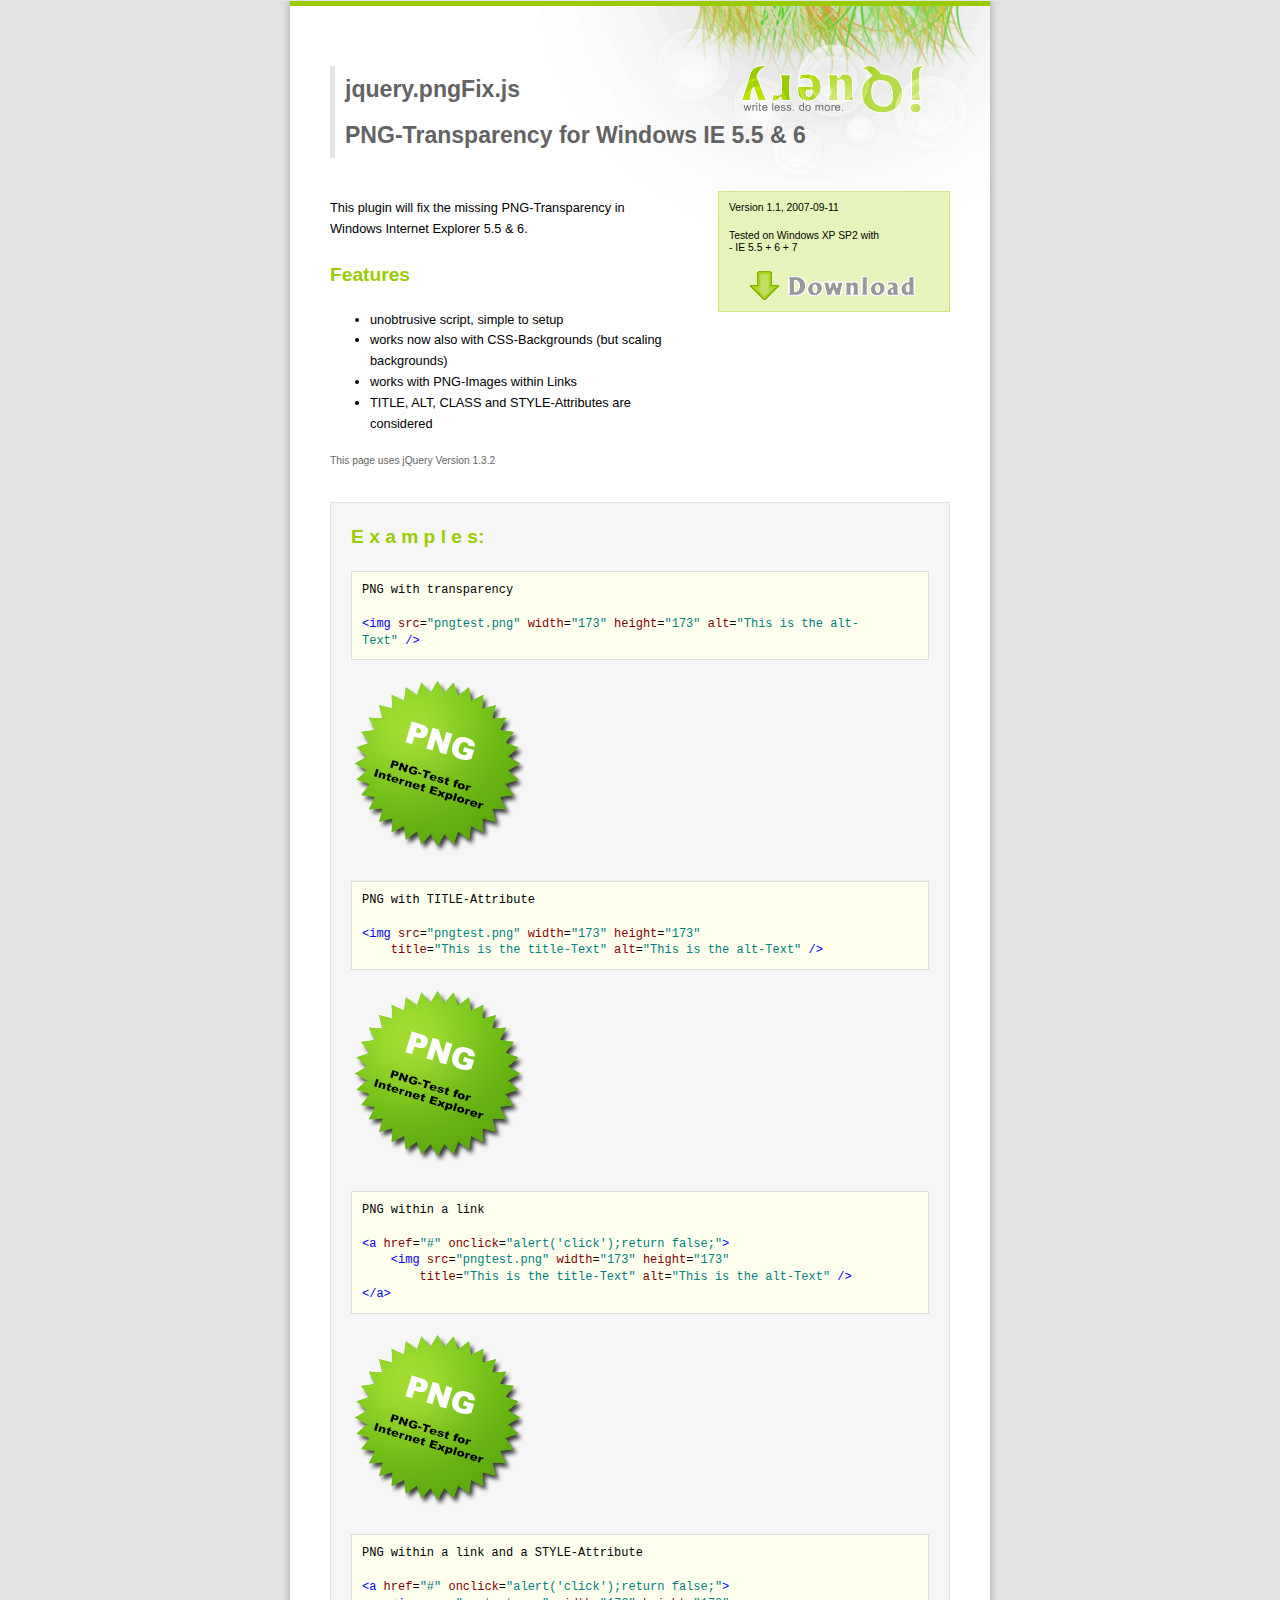
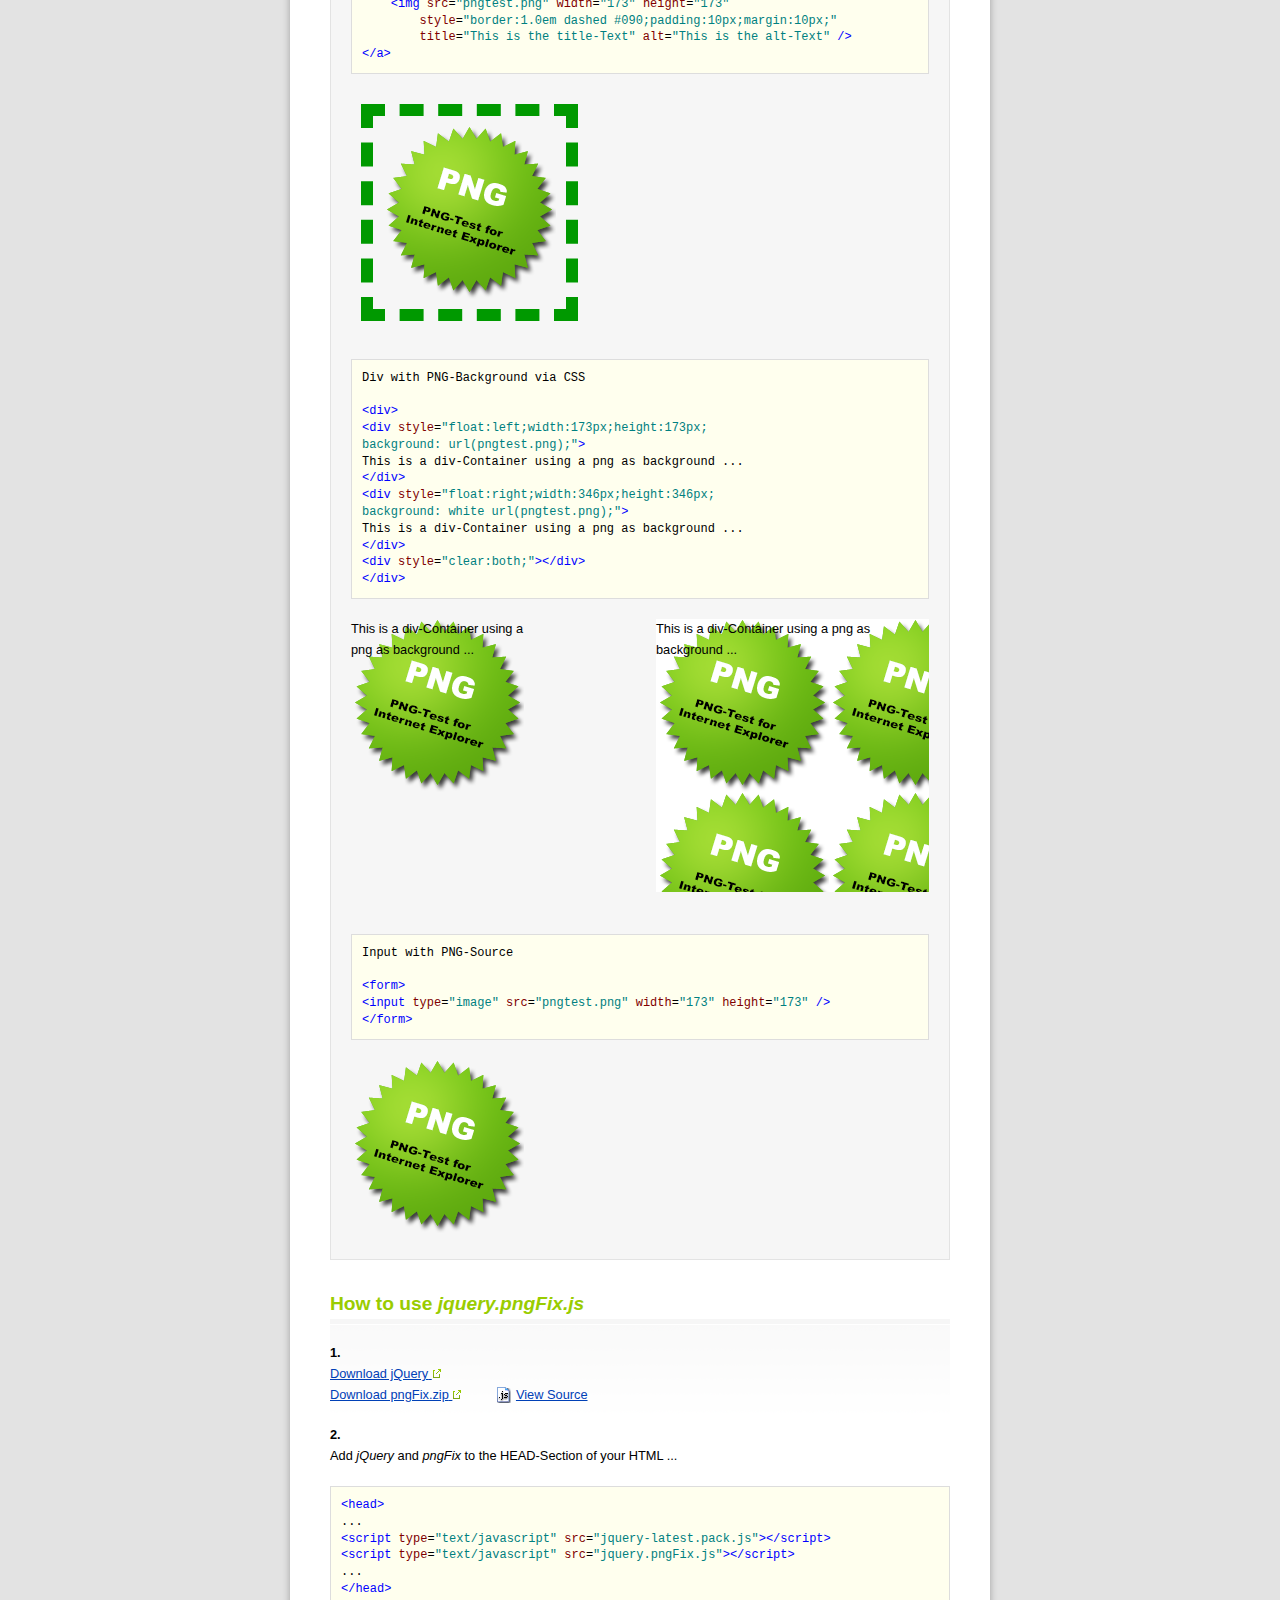
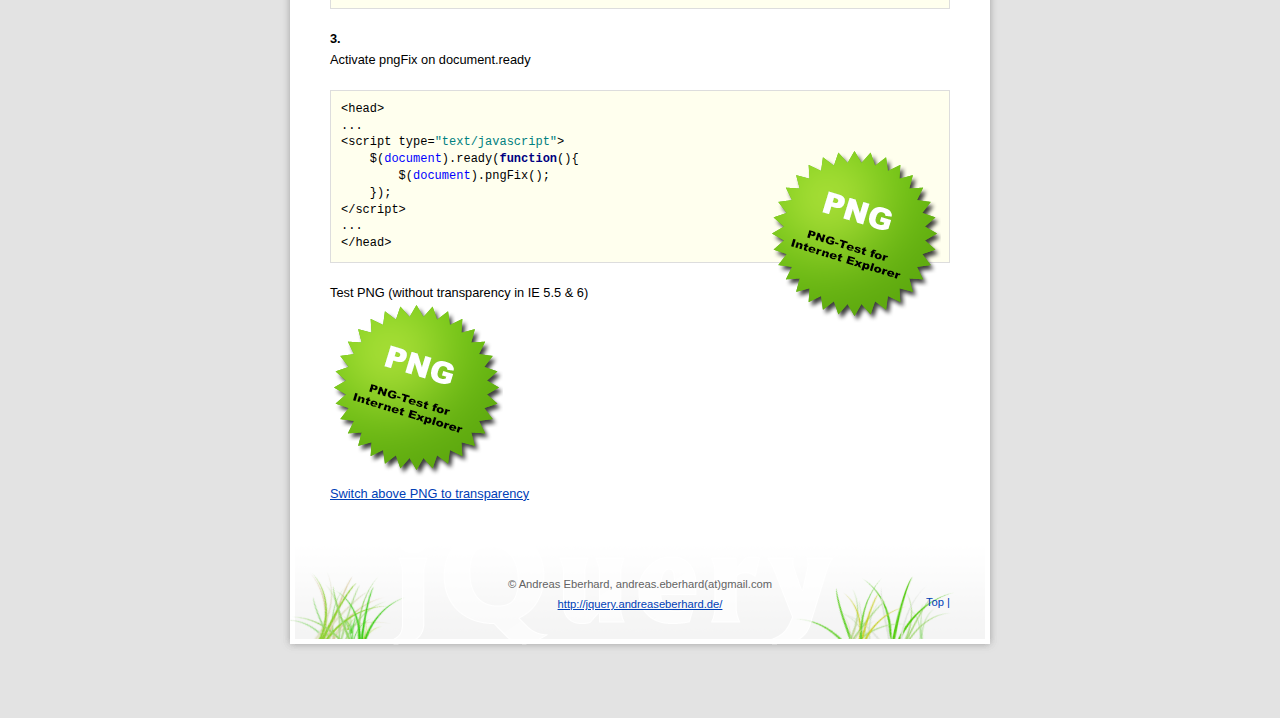
<file: pngFix/index.html>
<!DOCTYPE html PUBLIC "-//W3C//DTD XHTML 1.0 Strict//EN"
 "http://www.w3.org/TR/xhtml1/DTD/xhtml1-strict.dtd">
<html xmlns="http://www.w3.org/1999/xhtml" xml:lang="en">
  <head>

	<title>jquery.pngFix.js - PNG transparency for Windows IE 5.5 &amp; 6 (IE PNG Fix)</title>

	<meta http-equiv="content-type" content="text/html; charset=iso-8859-1" />

	<meta name="description" content="jquery.pngFix.js - PNG transparency for Windows IE 5.5 &amp; 6 (IE PNG Fix)" />
	<meta name="keywords" content="png, pngfix, ie png fix, fix for png transparency for ie, jQuery, Plugin, JavaScript Library, snippet, jQuery-Plugin, JavaScript, Ajax, Css" />
	<meta http-equiv="keywords" content="png, pngfix, ie png fix, fix for png transparency for ie, jQuery, Plugin, JavaScript Library, snippet, jQuery-Plugin, JavaScript, Ajax, Css" />
	<meta name="verify-v1" content="Eal6+fiCjgKAZb5A6pRvSLmsh9NLF2AsqxqJrLuFoAs=" />

	<meta name="robots" content="index,follow" />
	<meta name="revisit-after" content="7 days" />
	<meta name="siteinfo" content="http://jquery.andreaseberhard.de/robots.txt" />

	<link rel="stylesheet" type="text/css" href="style.css" media="screen,projection" />

	<link rel="icon" href="favicon.ico" />
	<link rel="shortcut icon" href="favicon.ico" />

	<script type="text/javascript" src="jquery-1.3.2.min.js"></script>
	<script type="text/javascript" src="pluginpage.js"></script>

	<script type="text/javascript" src="jquery.pngFix.pack.js"></script>
	
<script type="text/javascript">
	$(document).ready(function(){
		$('div.examples').pngFix( );
	});
</script>

<!-- Chili the jQuery code highlighter plugin -->
<script type="text/javascript" src="chili/chili.pack.js"></script>
<script id="setup" type="text/javascript">
ChiliBook.recipeFolder     = "chili/";
ChiliBook.stylesheetFolder = "chili/";
</script>

  </head>

  <body>

	<div id="page">

		<div class="intro">
			<h1>
				<a href="./index.html" title="jquery.pngFix.js - PNG-Transparency for Windows IE 5.5 &amp; 6 (IE PNG Fix)">jquery.pngFix.js<br />PNG-Transparency for Windows IE 5.5 &amp; 6</a>
			</h1>
			<div class="introtext">
				This plugin will fix the missing PNG-Transparency in Windows Internet Explorer 5.5 &amp; 6.
				<br /><br />
				<h2>Features</h2>
				<ul>
					<li>unobtrusive script, simple to setup</li>
					<li>works now also with CSS-Backgrounds (but scaling backgrounds)</li>
					<li>works with PNG-Images within Links</li>
					<li>TITLE, ALT, CLASS and STYLE-Attributes are considered</li>
				</ul>
				<p class="light">This page uses jQuery Version <script type="text/javascript">document.write(jQuery(document).jquery);</script></p>
			</div>
			<div class="sidebar">
				<p>
				Version 1.1, 2007-09-11
				</p>
				<p>
					Tested on Windows XP SP2 with<br />
					- IE 5.5 + 6 + 7
				</p>
				<div class="download"><a href="http://jquery.andreaseberhard.de/download/pngFix.zip" title="Download this site">Download</a></div>
			</div>
		</div>

		<div class="examples">
			<h2>E x a m p l e s:</h2>

<pre><code class="html">PNG with transparency

&lt;img src="pngtest.png" width="173" height="173" alt="This is the alt-Text" /&gt;
</code></pre>
			<img src="pngtest.png" width="173" height="173" alt="This is the alt-Text" />
			<br /><br />
			
<pre><code class="html">PNG with TITLE-Attribute

&lt;img src="pngtest.png" width="173" height="173"
	title="This is the title-Text" alt="This is the alt-Text" /&gt;
</code></pre>
			<img src="pngtest.png" width="173" height="173" title="This is the title-Text" alt="This is the alt-Text" />
			<br /><br />
			
<pre><code class="html">PNG within a link

&lt;a href="#" onclick="alert('click');return false;"&gt;
	&lt;img src="pngtest.png" width="173" height="173"
		title="This is the title-Text" alt="This is the alt-Text" /&gt;
&lt;/a&gt;
</code></pre>
			<a href="#" onclick="alert('click');return false;"><img src="pngtest.png" width="173" height="173" title="This is the title-Text" alt="This is the alt-Text" /></a>
			<br /><br />
			
<pre><code class="html">PNG within a link and a STYLE-Attribute

&lt;a href="#" onclick="alert('click');return false;"&gt;
	&lt;img src="pngtest.png" width="173" height="173"
		style="border:1.0em dashed #090;padding:10px;margin:10px;"
		title="This is the title-Text" alt="This is the alt-Text" /&gt;
&lt;/a&gt;
</code></pre>
			<a href="#" onclick="alert('click');return false;"><img src="pngtest.png" width="173" height="173" style="border:1.0em dashed #090;padding:10px;margin:10px;" title="This is the title-Text" alt="This is the alt-Text" /></a>
			<br /><br />

<pre><code class="html">Div with PNG-Background via CSS

&lt;div&gt;
&lt;div style="float:left;width:173px;height:173px;
background: url(pngtest.png);"&gt;
This is a div-Container using a png as background ...
&lt;/div&gt;
&lt;div style="float:right;width:346px;height:346px;
background: white url(pngtest.png);"&gt;
This is a div-Container using a png as background ...
&lt;/div&gt;
&lt;div style="clear:both;"&gt;&lt;/div&gt;
&lt;/div&gt;
</code></pre>
<div>
<div style="float:left;width:173px;height:173px;background: url(pngtest.png);">
This is a div-Container using a png as background ...
</div>
<div style="float:right;width:273px;height:273px;background: white url(pngtest.png);">
This is a div-Container using a png as background ...
</div>
<div style="clear:both;"></div>
</div>
			<br /><br />
			
<pre><code class="html">Input with PNG-Source

&lt;form&gt;
&lt;input type="image" src="pngtest.png" width="173" height="173" /&gt;
&lt;/form&gt;
</code></pre>
<form>
<input type="image" src="pngtest.png" width="173" height="173" />
</form>

		</div>
		
		<div class="content">
			<h2>How to use <em>jquery.pngFix.js</em></h2>
			<p>
				<strong>1.</strong><br /><a rel="external" href="http://jquery.com/">Download jQuery</a>
				<br /><a rel="external" href="http://jquery.andreaseberhard.de/download/pngFix.zip">Download pngFix.zip</a>
				<a class="jsource" href="jquery.pngFix.js">View Source</a>
			</p>
			<p>
				<strong>2.</strong><br />Add <em>jQuery</em> and <em>pngFix</em> to the HEAD-Section of your HTML ...
			</p>
<pre><code class="html">&lt;head&gt;
...
&lt;script type="text/javascript" src="jquery-latest.pack.js"&gt;&lt;/script&gt;
&lt;script type="text/javascript" src="jquery.pngFix.js"&gt;&lt;/script&gt;
...
&lt;/head&gt;</code></pre>
			<p>
				<strong>3.</strong><br />Activate pngFix on document.ready <br />
			</p>
<pre><code class="javascript">&lt;head&gt;
...
&lt;script type="text/javascript"&gt;
	$(document).ready(function(){
		$(document).pngFix();
	});
&lt;/script&gt;
...
&lt;/head&gt;</code></pre>
			<p>
				Test PNG (without transparency in IE 5.5 &amp; 6)<br />
				<img src="pngtest.png" width="173" height="173" alt="PNG without transparency" />
				<img src="pngtest.png" width="173" height="173" alt="This is the alt-Text" style="position:absolute;top:3350px;left:60%;" />
				<br />
				<a href="#" onclick="$('div.content').pngFix();$(this).hide();return false;">Switch above PNG to transparency</a>
			</p>
		</div>

	</div>

	<div class="footer">
		<p>
		&copy; Andreas Eberhard, andreas.eberhard(at)gmail.com
		<br />
		<a href="http://jquery.andreaseberhard.de/">http://jquery.andreaseberhard.de/</a>
		</p>
		<a class="top" href="#page">Top |</a>
	</div>

<!--[if lt IE 5.5]>
	<div class="toocool"><h1>Too cool for your old IE ;-)</h1></div>
<![endif]-->

<script src="http://www.google-analytics.com/urchin.js" type="text/javascript">
</script>
<script type="text/javascript">
_uacct = "UA-2220699-1";
urchinTracker();
</script>

  </body>
</html>
</file>
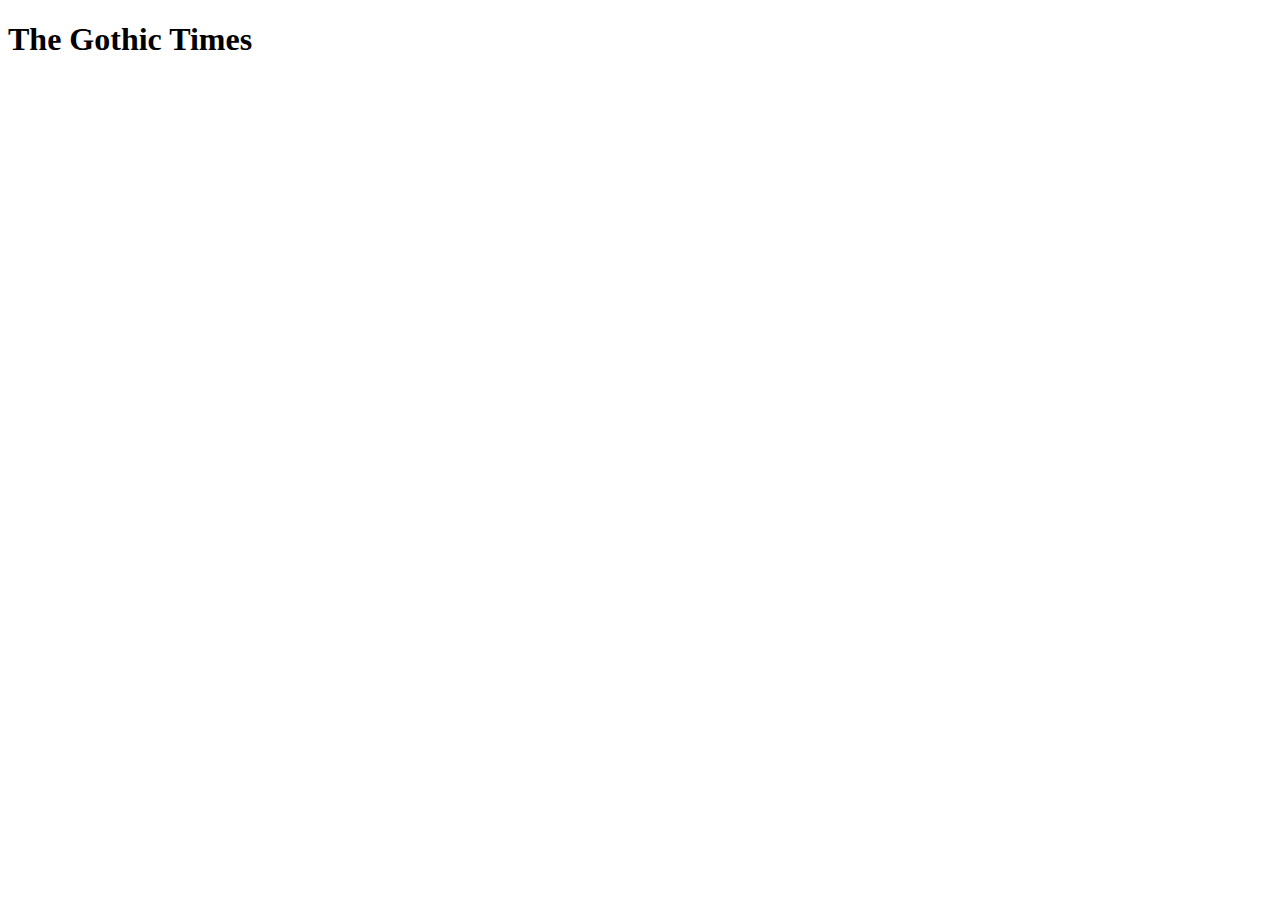
<file: sifr3-r436/demo/index.html>
<!DOCTYPE HTML PUBLIC "-//W3C//DTD HTML 4.01//EN" "http://www.w3.org/TR/html4/strict.dtd">

<html lang="en">
<head>
  <meta http-equiv="content-type" content="text/html; charset=UTF-8">
  <title>sIFR 3 revision 436</title>

  <link rel="stylesheet" href="../css/sifr.css" type="text/css">


  <script src="../js/sifr.js" type="text/javascript"></script>
  <script src="../js/sifr-debug.js" type="text/javascript"></script>
	<script src="../js/sifr-config.js" type="text/javascript" charset="utf-8"></script>

</head>

<body>
<div id="container">

  <h1>The Gothic Times</h1>

</div>
</body>
</html>
</file>
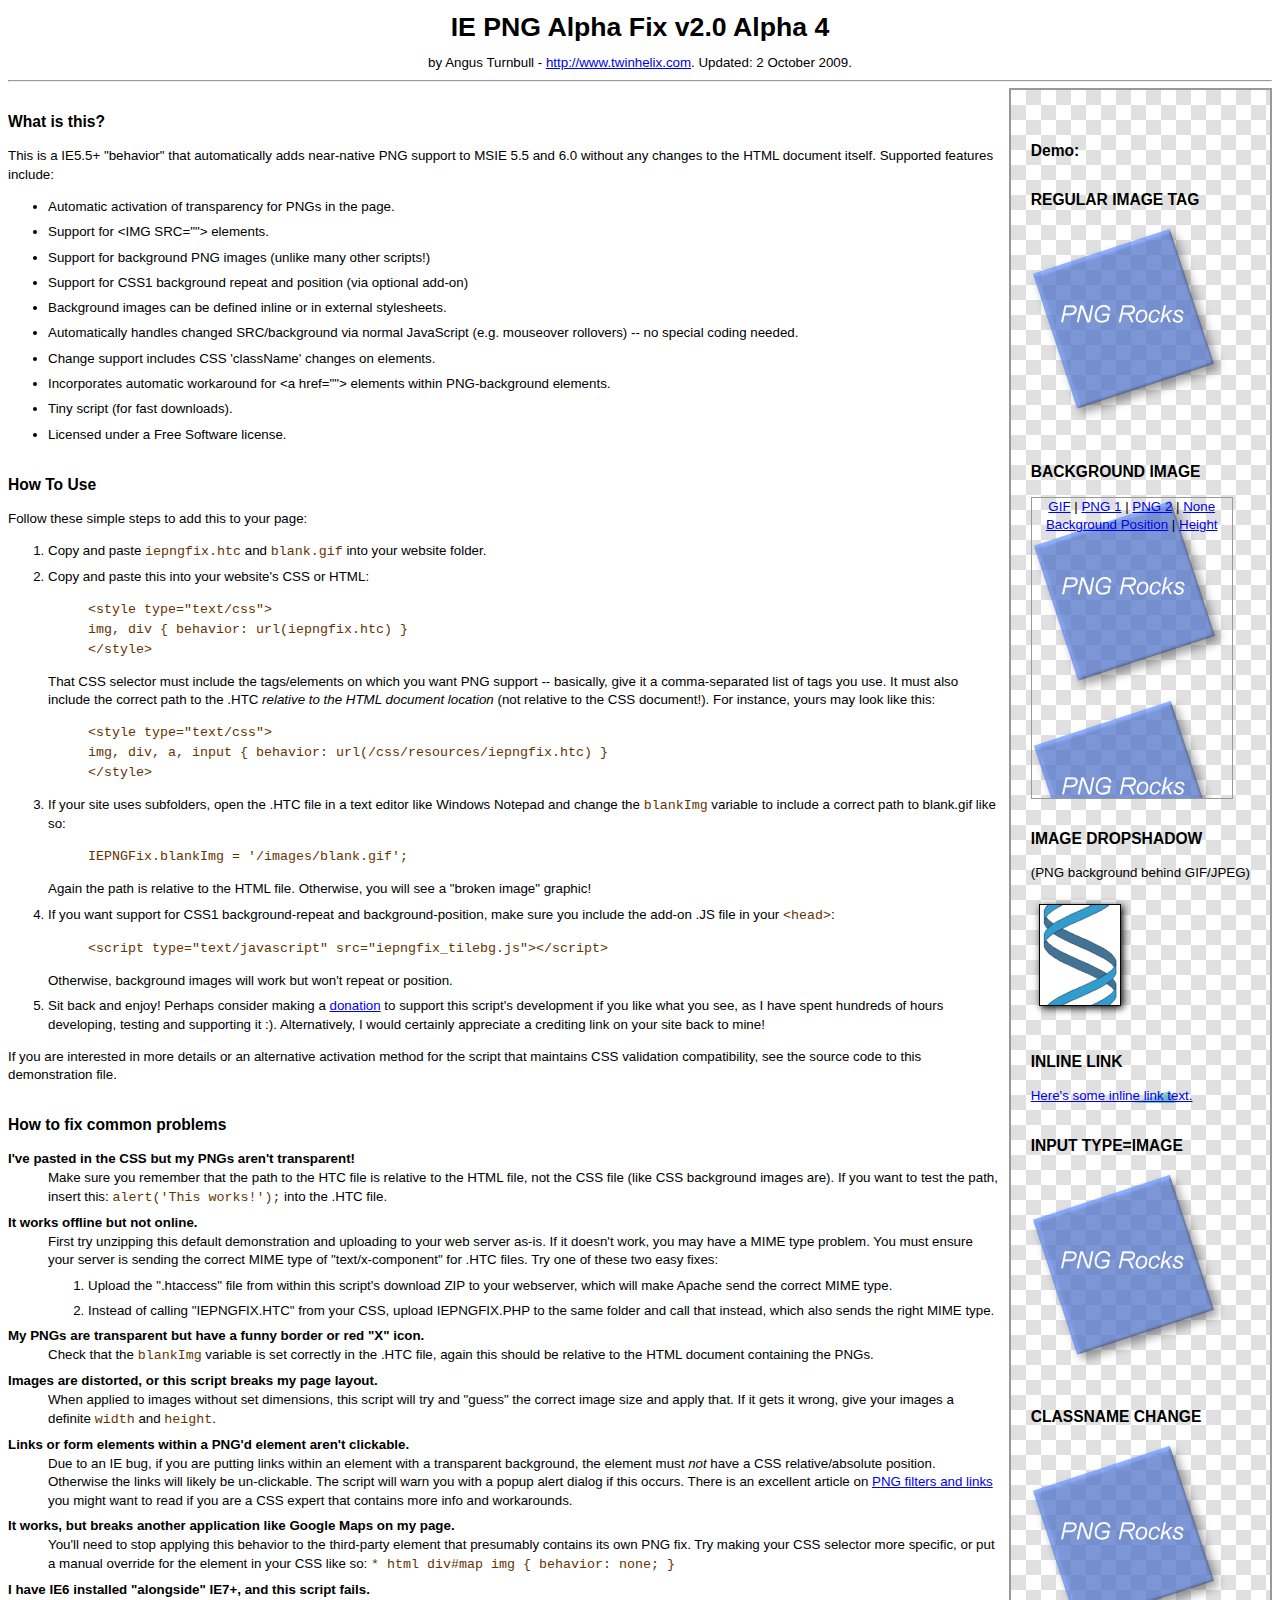
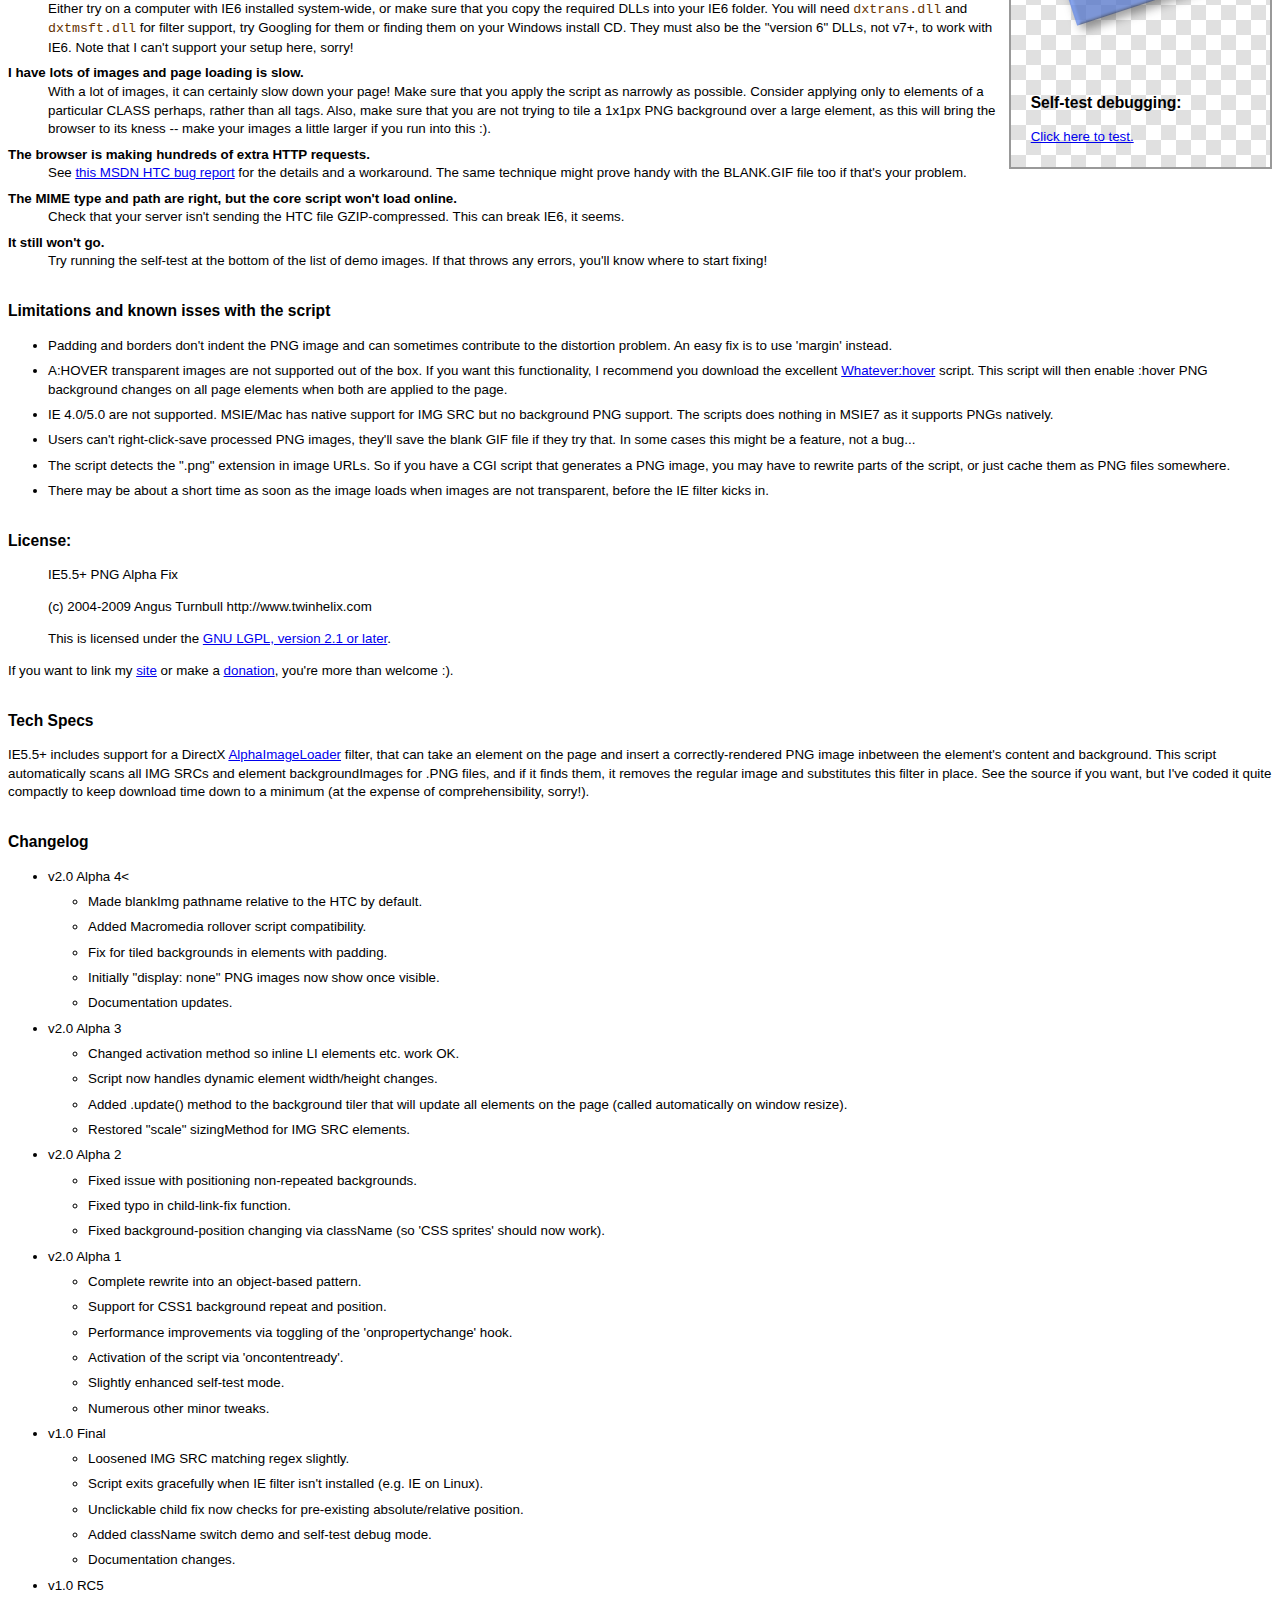
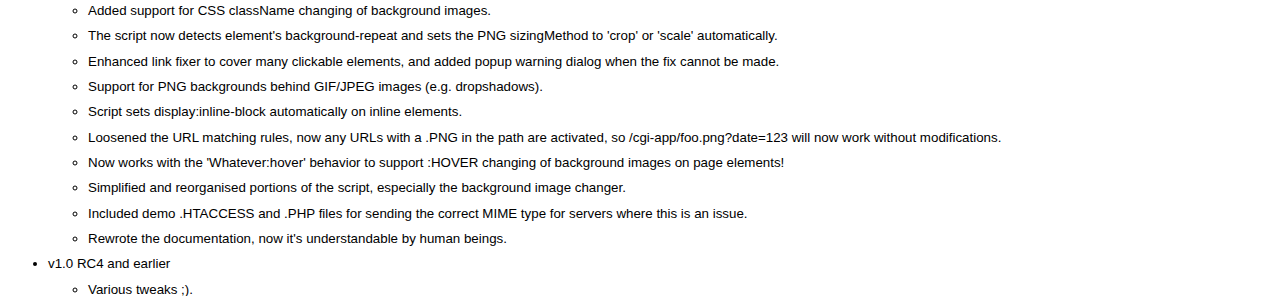
<file: iepngfix/iepngfix.html>
<!DOCTYPE html PUBLIC "-//W3C//DTD XHTML 1.0 Strict//EN"
 "http://www.w3.org/TR/xhtml1/DTD/xhtml1-strict.dtd">
<html xmlns="http://www.w3.org/1999/xhtml" lang="en" xml:lang="en">
<head>
 <meta http-equiv="Content-type" content="text/html; charset=utf-8" />
 <title>IE PNG Alpha Fix Demonstration</title>

 <!-- Addon for background tiling support -->
 <script type="text/javascript" src="iepngfix_tilebg.js"></script>

 <style type="text/css">

 /*
  USAGE:
  Copy and paste this one line into your site's CSS stylesheet.
  Add comma-separated CSS selectors / element names that have transparent PNGs.
  Remember that the path is RELATIVE TO THIS HTML FILE, not the CSS file.
  See below for another method of activating the script without adding CSS here.
 */

 img, div, input { behavior: url("iepngfix.htc") }


 /*
  Here's an example you might use in practice:
  img, div.menu, .pngfix, input { behavior: url("/css/iepngfix.htc") }
 */

 </style>

 <!--
  Consider wrapping the <style> element above in IE conditional comments.
  This will prevent the .HTC being downloaded by IE7+ at all.
  This might not work in IE6 installed alongside IE7 on the same computer.
  -->

 <!--[if lte IE 6]><style>/* ... your rules ... */</style><![endif]-->


 <script type="text/javascript">
 //<![CDATA[

 // If you don't want to put nonstandard properties in your stylesheet, here's yet
 // another means of activating the script. This assumes that you have at least one
 // stylesheet included already in the document above this script.
 // To activate, delete the CSS rules above and uncomment below (remove /* and */ ).

 /*
 if (document.all && /MSIE (5\.5|6)/.test(navigator.userAgent) &&
  document.styleSheets && document.styleSheets[0] && document.styleSheets[0].addRule)
 {
  document.styleSheets[0].addRule('*', 'behavior: url(iepngfix.htc)');
  // Feel free to add rules for specific elements only, as above.
  // You have to call this once for each selector, like so:
  //document.styleSheets[0].addRule('img', 'behavior: url(iepngfix.htc)');
  //document.styleSheets[0].addRule('div', 'behavior: url(iepngfix.htc)');
 }
 */


 // Here's another script that disables all PNGs in IE when the page is printed.
 /*
 if (window.attachEvent && /MSIE (5\.5|6)/.test(navigator.userAgent))
 {
  function printPNGFix(disable)
  {
   for (var  i = 0; i < document.all.length; i++)
   {
    var e = document.all[i];
    if (e.filters['DXImageTransform.Microsoft.AlphaImageLoader'] || e._png_print)
    {
     if (disable)
     {
      e._png_print = e.style.filter;
      e.style.filter = '';
     }
     else
     {
      e.style.filter = e._png_print;
      e._png_print = '';
     }
    }
   }
  };
  window.attachEvent('onbeforeprint',  function() { printPNGFix(1) });
  window.attachEvent('onafterprint',  function() { printPNGFix(0) });
 }
 */

 //]]>
 </script>

 <style type="text/css">
  /* Some styles for the default demonstration */
  body {
   font: 10pt/14pt sans-serif;
   background-color: #FFFFFF;
  }
  #header {
   text-align: center;
   margin-top: 10pt;
  }
  h1 {
   font-size: 20pt;
  }
  h3 {
   margin-top: 2em;
  }
  dt {
   font-weight: bold;
   margin-top: 0.5em;
  }
  code {
   color: #663300;
  }
  li {
   margin-top: 0.5em;
  }

  #demoWrap {
   background-image: url(checkerboard.gif);
   border: 2px solid #999;
   padding: 20px;
   margin-left: 10px;
   float: right;
  }

  #demoDiv {
   height: 300px;
   width: 200px;
   background: url(opacity.png);
   text-align: center;
   border: 1px solid #999;
  }

  #demoLink {
   background: url(opacity2.png) no-repeat;
   cursor: pointer;
   /*
    Here we apply the fix to just one element.
    You can do the same with CLASS selectors...
   */
   behavior: url("iepngfix.htc");
  }

  #demoClass {
   height: 220px;
   width: 200px;
   background-repeat: no-repeat;
  }
  .opacity1 {
   background-position: 0px 0px;
   background-image: url(opacity.png);
  }
  .opacity2 {
   /* Try CSS sprites :) */
   background-position: 0px 20px;
   background-image: url(opacity2.png);
  }

  .shadowImg {
   padding: 9px 11px 11px 9px;
   background-image: url(shadow.png);
  }

 </style>

</head>

<body>

<div id="header">
 <h1>IE PNG Alpha Fix v2.0 Alpha 4</h1>
 by Angus Turnbull - <a href="http://www.twinhelix.com">http://www.twinhelix.com</a>.
 Updated: 2 October 2009.
 <hr />
</div>

<div id="demoWrap">

 <h3>Demo:</h3>

 <!-- As you can see, regular image/background swapping works automatically, too! -->
 <!-- No special coding need here. -->

 <h3>REGULAR IMAGE TAG</h3>
 <img id="demoImg" src="opacity.png" alt="Opacity demo"
  onmouseover="this.src='opacity2.png'" onmouseout="this.src='opacity.png'" />

 <h3>BACKGROUND IMAGE</h3>
 <div id="demoDiv">
  <a href="#" onclick="document.getElementById('demoDiv').style.background='url(helix.gif)'; return false">GIF</a>
  |
  <a href="#" onclick="document.getElementById('demoDiv').style.background='url(opacity.png)'; return false">PNG 1</a>
  |
  <a href="#" onclick="document.getElementById('demoDiv').style.background='url(opacity2.png)'; return false">PNG 2</a>
  |
  <a href="#" onclick="document.getElementById('demoDiv').style.background='none'; return false">None</a>
  <br />
  <a href="#" onclick="document.getElementById('demoDiv').style.backgroundPosition=(Math.random()*200)+'px '+(Math.random()*200)+'px'; return false">Background Position</a>
  |
  <a href="#" onclick="document.getElementById('demoDiv').style.height=(100 + Math.random()*300)+'px'; return false">Height</a>
 </div>

 <h3>IMAGE DROPSHADOW</h3>
 <p>(PNG background behind GIF/JPEG)</p>
 <img class="shadowImg" src="helix.gif" alt="Helix" />

 <h3>INLINE LINK</h3>
 <a id="demoLink" href="#">
  Here's some inline link text.
 </a>

 <h3>INPUT TYPE=IMAGE</h3>
 <form action="javascript:void(0)">
  <div>
   <input type="image" src="opacity.png" />
  </div>
 </form>

 <h3>CLASSNAME CHANGE</h3>
 <div id="demoClass" class="opacity1"
  onmouseover="this.className = 'opacity2'"
  onmouseout="this.className = 'opacity1'"
  onclick="this.className = ''"></div>

 <h3>Self-test debugging:</h3>
 <a href="#" onclick="selfTest(); return false">Click here to test.</a>
 <script type="text/javascript">//<![CDATA[
    function selfTest() {
        if (!/MSIE (5\.5|6)/.test(navigator.userAgent)) {
            return alert('Please try this in IE6 :)');
        }
        var failed = 'MISSING! Check your .HTC pathname is correct ' +
            'and that the server is returning the correct MIME type.';
        var demoImg = document.getElementById('demoImg');
        alert(
            'IEPNGFix Core Behavior: ' +
            (IEPNGFix.process ? 'OK' : failed) +
            '\n\nBackground repeat/position extension: ' +
            (IEPNGFix.tileBG ? 'OK' : 'MISSING! Check your SCRIPT SRC for the extension') +
            '\n\nFilter activation: ' +
            (demoImg.filters['DXImageTransform.Microsoft.AlphaImageLoader'] ? 'OK' : failed) +
            '\n\nBLANK image pathname: ' + demoImg.src
        );
        if (location.protocol.indexOf('http') == -1) {
            return alert('Please run this from your server for MIME testing.');
        }
        alert('The script will now request "iepngfix.htc" in the current folder...');
        var xmlhttp;
        try {
            xmlhttp = new ActiveXObject("Msxml2.XMLHTTP");
        } catch (e) {
            try {
                xmlhttp = new ActiveXObject("Microsoft.XMLHTTP");
            } catch (e) { }
        }
        // Change this to test if your pathname is right.
        xmlhttp.open('GET', 'iepngfix.htc', true);
        xmlhttp.onreadystatechange = function() {
            if (xmlhttp.readyState == 4) {
                alert(
                    'Server response: File ' +
                    (xmlhttp.status == 404 ? 'NOT FOUND!' : 'found.') +
                    '\n\nMIME type (should be "text/x-component"): ' +
                    xmlhttp.getResponseHeader('Content-Type')
                );
            }
        };
        xmlhttp.send(null);
    };
 //]]></script>

</div>


<h3>What is this?</h3>
<p>This is a IE5.5+ "behavior" that automatically adds near-native PNG support to
MSIE 5.5 and 6.0 without any changes to the HTML document itself. Supported features
include:</p>
<ul>
 <li>Automatic activation of transparency for PNGs in the page.</li>
 <li>Support for &lt;IMG SRC=""&gt; elements.</li>
 <li>Support for background PNG images (unlike many other scripts!)</li>
 <li>Support for CSS1 background repeat and position (via optional add-on)</li>
 <li>Background images can be defined inline or in external stylesheets.</li>
 <li>Automatically handles changed SRC/background via normal JavaScript
  (e.g. mouseover rollovers) -- no special coding needed.</li>
 <li>Change support includes CSS 'className' changes on elements.</li>
 <li>Incorporates automatic workaround for &lt;a href=""&gt; elements within
  PNG-background elements.</li>
 <li>Tiny script (for fast downloads).</li>
 <li>Licensed under a Free Software license.</li>
</ul>


<h3>How To Use</h3>
<p>Follow these simple steps to add this to your page:</p>
<ol>
 <li>Copy and paste <code>iepngfix.htc</code> and <code>blank.gif</code> into
  your website folder.</li>
 <li>Copy and paste this into your website's CSS or HTML:
  <blockquote>
   <div>
    <code>
     &lt;style type="text/css"&gt;<br />
     img, div { behavior: url(iepngfix.htc) }<br />
     &lt;/style&gt;
    </code>
   </div>
  </blockquote>
  That CSS selector must include the tags/elements on which you want PNG
  support -- basically, give it a comma-separated list of tags you use.
  It must also include the correct path to the .HTC <em>relative to the HTML
  document location</em> (not relative to the CSS document!). For instance,
  yours may look like this:
  <blockquote>
   <div>
    <code>
     &lt;style type="text/css"&gt;<br />
     img, div, a, input { behavior: url(/css/resources/iepngfix.htc) }<br />
     &lt;/style&gt;
    </code>
   </div>
  </blockquote>
 </li>
 <li>If your site uses subfolders, open the .HTC file in a text editor like
  Windows Notepad and change the <code>blankImg</code> variable to include
  a correct path to blank.gif like so:
  <blockquote>
   <div>
    <code>
     IEPNGFix.blankImg = '/images/blank.gif';
    </code>
   </div>
  </blockquote>
  Again the path is relative to the HTML file.
  Otherwise, you will see a "broken image" graphic!</li>
 <li>If you want support for CSS1 background-repeat and background-position,
  make sure you include the add-on .JS file in your <code>&lt;head&gt;</code>:
  <blockquote>
   <div>
    <code>
     &lt;script type="text/javascript" src="iepngfix_tilebg.js"&gt;&lt;/script&gt;
    </code>
   </div>
  </blockquote>
  Otherwise, background images will work but won't repeat or position.
 </li>
 <li>Sit back and enjoy! Perhaps consider making a
  <a href="http://www.twinhelix.com/donate/">donation</a> to support this script's
  development if you like what you see, as I have spent hundreds of hours
  developing, testing and supporting it :). Alternatively, I would certainly
  appreciate a crediting link on your site back to mine!</li>
</ol>

<p>If you are interested in more details or an alternative activation method
for the script that maintains CSS validation compatibility, see the source
code to this demonstration file.</p>

<h3>How to fix common problems</h3>
<dl>
 <dt>I've pasted in the CSS but my PNGs aren't transparent!</dt>
 <dd>Make sure you remember that the path to the HTC file is relative to the HTML
  file, not the CSS file (like CSS background images are). If you want to test the
  path, insert this: <code>alert('This works!');</code> into the .HTC file.</dd>
 <dt>It works offline but not online.</dt>
  <dd>First try unzipping this default demonstration and uploading to your web
   server as-is. If it doesn't work, you may have a MIME type problem.
   You must ensure your server is sending the correct MIME type of "text/x-component"
   for .HTC files. Try one of these two easy fixes:
   <ol>
    <li>Upload the ".htaccess" file from within this script's download ZIP to your
     webserver, which will make Apache send the correct MIME type.</li>
    <li>Instead of calling "IEPNGFIX.HTC" from your CSS, upload IEPNGFIX.PHP to
     the same folder and call that instead, which also sends the right MIME type.</li>
   </ol>
 </dd>
 <dt>My PNGs are transparent but have a funny border or red "X" icon.</dt>
 <dd>Check that the <code>blankImg</code> variable is set correctly in the .HTC
  file, again this should be relative to the HTML document containing the PNGs.</dd>
 <dt>Images are distorted, or this script breaks my page layout.</dt>
 <dd>When applied to images without set dimensions, this script will try and
  "guess" the correct image size and apply that. If it gets it wrong, give
  your images a definite <code>width</code> and <code>height</code>.</dd>
 <dt>Links or form elements within a PNG'd element aren't clickable.</dt>
 <dd>Due to an IE bug, if you are putting links within an element with a transparent
  background, the element must <em>not</em> have a CSS relative/absolute position.
  Otherwise the links will likely be un-clickable. The script will warn you with
  a popup alert dialog if this occurs. There is an excellent article on
  <a href="http://www.satzansatz.de/cssd/tmp/alphatransparency.html">PNG filters
  and links</a> you might want to read if you are a CSS expert that contains
  more info and workarounds.</dd>
 <dt>It works, but breaks another application like Google Maps on my page.</dt>
 <dd>You'll need to stop applying this behavior to the third-party element that
  presumably contains its own PNG fix. Try making your CSS selector more specific,
  or put a manual override for the element in your CSS like so:
  <code>* html div#map img { behavior: none; }</code></dd>
 <dt>I have IE6 installed "alongside" IE7+, and this script fails.</dt>
 <dd>Either try on a computer with IE6 installed system-wide, or make sure
  that you copy the required DLLs into your IE6 folder. You will need
  <code>dxtrans.dll</code> and <code>dxtmsft.dll</code> for filter support,
  try Googling for them or finding them on your Windows install CD.
  They must also be the "version 6" DLLs, not v7+, to work with IE6.
  Note that I can't support your setup here, sorry!</dd>
 <dt>I have lots of images and page loading is slow.</dt>
 <dd>With a lot of images, it can certainly slow down your page! Make sure
  that you apply the script as narrowly as possible. Consider applying only to
  elements of a particular CLASS perhaps, rather than all tags. Also, make
  sure that you are not trying to tile a 1x1px PNG background over a large
  element, as this will bring the browser to its kness -- make your images a
  little larger if you run into this :).</dd>
 <dt>The browser is making hundreds of extra HTTP requests.</dt>
 <dd> See <a href="http://support.microsoft.com/default.aspx?scid=kb;EN-US;Q319176">this
  MSDN HTC bug report</a> for the details and a workaround. The same technique
  might prove handy with the BLANK.GIF file too if that's your problem.</dd>
 <dt>The MIME type and path are right, but the core script won't load online.</dt>
 <dd>Check that your server isn't sending the HTC file GZIP-compressed. This
  can break IE6, it seems.</dd>
 <dt>It still won't go.</dt>
 <dd>Try running the self-test at the bottom of the list of demo images.
  If that throws any errors, you'll know where to start fixing!</dd>
</dl>


<h3>Limitations and known isses with the script</h3>
<ul>
 <li>Padding and borders don't indent the PNG image and can sometimes contribute
  to the distortion problem. An easy fix is to use 'margin' instead.</li>
 <li>A:HOVER transparent images are not supported out of the box. If you want
  this functionality, I recommend you download the excellent
  <a href="http://www.xs4all.nl/~peterned/csshover.html">Whatever:hover</a>
  script. This script will then enable :hover PNG background changes on all page
  elements when both are applied to the page.</li>
 <li>IE 4.0/5.0 are not supported. MSIE/Mac has native support for IMG SRC but
  no background PNG support. The scripts does nothing in MSIE7 as it supports
  PNGs natively.</li>
 <li>Users can't right-click-save processed PNG images, they'll save the blank GIF
  file if they try that. In some cases this might be a feature, not a bug...</li>
 <li>The script detects the ".png" extension in image URLs. So if you have a CGI script that
  generates a PNG image, you may have to rewrite parts of the script, or just cache them as PNG
  files somewhere.</li>
 <li>There may be about a short time as soon as the image loads when images are not
  transparent, before the IE filter kicks in.</li>
</ul>


<h3>License:</h3>
<blockquote>
 <p>IE5.5+ PNG Alpha Fix</p>
 <p>(c) 2004-2009 Angus Turnbull http://www.twinhelix.com</p>
 <p>This is licensed under the <a href="http://creativecommons.org/licenses/LGPL/2.1/">GNU LGPL,
  version 2.1 or later</a>.</p>
</blockquote>
<p>If you want to link my <a href="http://www.twinhelix.com">site</a>
or make a <a href="http://www.twinhelix.com/donate/">donation</a>, you're more than welcome :).</p>


<h3>Tech Specs</h3>
<p>IE5.5+ includes support for a DirectX
<a href="http://msdn2.microsoft.com/en-us/library/ms532969.aspx">AlphaImageLoader</a>
filter, that can take an element on the page and insert a correctly-rendered PNG
image inbetween the element's content and background. This script automatically
scans all IMG SRCs and element backgroundImages for .PNG files, and if it finds
them, it removes the regular image and substitutes this filter in place. See the
source if you want, but I've coded it quite compactly to keep download time down
to a minimum (at the expense of comprehensibility, sorry!).</p>


<h3>Changelog</h3>
<ul>
 <li>v2.0 Alpha 4<
  <ul>
   <li>Made blankImg pathname relative to the HTC by default.</li>
   <li>Added Macromedia rollover script compatibility.</li>
   <li>Fix for tiled backgrounds in elements with padding.</li>
   <li>Initially "display: none" PNG images now show once visible.</li>
   <li>Documentation updates.</li>
  </ul>
 </li>
 <li>v2.0 Alpha 3
  <ul>
   <li>Changed activation method so inline LI elements etc. work OK.</li>
   <li>Script now handles dynamic element width/height changes.</li>
   <li>Added .update() method to the background tiler that will update all
    elements on the page (called automatically on window resize).</li>
   <li>Restored "scale" sizingMethod for IMG SRC elements.</li>
  </ul>
 </li>
 <li>v2.0 Alpha 2
  <ul>
   <li>Fixed issue with positioning non-repeated backgrounds.</li>
   <li>Fixed typo in child-link-fix function.</li>
   <li>Fixed background-position changing via className (so 'CSS sprites'
    should now work).</li>
  </ul>
 </li>
 <li>v2.0 Alpha 1
  <ul>
   <li>Complete rewrite into an object-based pattern.</li>
   <li>Support for CSS1 background repeat and position.</li>
   <li>Performance improvements via toggling of the 'onpropertychange' hook.</li>
   <li>Activation of the script via 'oncontentready'.</li>
   <li>Slightly enhanced self-test mode.</li>
   <li>Numerous other minor tweaks.</li>
  </ul>
 </li>
  <li>v1.0 Final
  <ul>
   <li>Loosened IMG SRC matching regex slightly.</li>
   <li>Script exits gracefully when IE filter isn't installed (e.g. IE on Linux).</li>
   <li>Unclickable child fix now checks for pre-existing absolute/relative position.</li>
   <li>Added className switch demo and self-test debug mode.</li>
   <li>Documentation changes.</li>
  </ul>
 </li>
 <li>v1.0 RC5
  <ul>
   <li>Added support for CSS className changing of background images.</li>
   <li>The script now detects element's background-repeat and sets the PNG
    sizingMethod to 'crop' or 'scale' automatically.</li>
   <li>Enhanced link fixer to cover many clickable elements, and added popup
    warning dialog when the fix cannot be made.</li>
   <li>Support for PNG backgrounds behind GIF/JPEG images (e.g. dropshadows).</li>
   <li>Script sets display:inline-block automatically on inline elements.</li>
   <li>Loosened the URL matching rules, now any URLs with a .PNG in the path are
    activated, so /cgi-app/foo.png?date=123 will now work without modifications.</li>
   <li>Now works with the 'Whatever:hover' behavior to support :HOVER changing of
    background images on page elements!</li>
   <li>Simplified and reorganised portions of the script, especially the
    background image changer.</li>
   <li>Included demo .HTACCESS and .PHP files for sending the correct MIME type
    for servers where this is an issue.</li>
   <li>Rewrote the documentation, now it's understandable by human beings.</li>
  </ul>
 </li>
 <li>v1.0 RC4 and earlier
  <ul>
   <li>Various tweaks ;).</li>
  </ul>
 </li>
</ul>

</body>
</html>
</file>
<file: example/style.css>
* {
margin : 0;
padding : 0;
}
html {
height : 100%;
}
body {
height : 100%;
color : #a4a4a4;
cursor : default;
font-size : 11px;
line-height : 16px;
text-align : center;
background-color : #000;
background-position : 50% 0;
background-repeat : no-repeat;
font-family : Tahoma, sans-serif;
}
a:link, a:visited {
color : #fff;
text-decoration : none;
}
a img {
border : 0;
}
div.wrap {
width : 993px;
margin : 0 auto;
text-align : left;
}
div#top div#nav {
float : left;
clear : both;
width : 993px;
height : 52px;
margin : 22px 0 0;
}
div#top div#nav ul {
float : left;
width : 700px;
height : 52px;
list-style-type : none;
}
div#nav ul li {
float : left;
height : 52px;
}
div#nav ul li a {
border : 0;
height : 52px;
display : block;
line-height : 52px;
text-indent : -9999px;
}
div#header {
margin : -1px 0 0;
}
div#video-header {
height : 683px;
margin : -1px 0 0;
}
div#header div.wrap {
height : 299px;
background : url(images/header-bg.png) no-repeat 50% 0;
}
div#header div#slide-holder {
z-index : 40;
width : 993px;
height : 299px;
position : absolute;
}
div#header div#slide-holder div#slide-runner {
top : 9px;
left : 9px;
width : 973px;
height : 278px;
overflow : hidden;
position : absolute;
}
div#header div#slide-holder img {
margin : 0;
display : none;
position : absolute;
}
div#header div#slide-holder div#slide-controls {
left : 0;
bottom : 228px;
width : 973px;
height : 46px;
display : none;
position : absolute;
background : url(images/slide-bg.png) 0 0;
}
div#header div#slide-holder div#slide-controls p.text {
float : left;
color : #fff;
display : inline;
font-size : 10px;
line-height : 16px;
margin : 15px 0 0 20px;
text-transform : uppercase;
}
div#header div#slide-holder div#slide-controls p#slide-nav {
float : right;
height : 24px;
display : inline;
margin : 11px 15px 0 0;
}
div#header div#slide-holder div#slide-controls p#slide-nav a {
float : left;
width : 24px;
height : 24px;
display : inline;
font-size : 11px;
margin : 0 5px 0 0;
line-height : 24px;
font-weight : bold;
text-align : center;
text-decoration : none;
background-position : 0 0;
background-repeat : no-repeat;
}
div#header div#slide-holder div#slide-controls p#slide-nav a.on {
background-position : 0 -24px;
}
div#header div#slide-holder div#slide-controls p#slide-nav a {
background-image : url(images/silde-nav.png);
}
div#nav ul li a {
background : url(images/nav.png) no-repeat;
}
</file>
<file: pngFix/style.css>
* {
	padding: 0;
	margin: 0;
}

body {
	line-height: 1.3em;
	font-size: 100.1%;
	font-family : Verdana, Geneva, Tahoma, Helvetica, sans-serif;
	background: #e3e3e3;
	text-align: center;
	margin-bottom: 4.0em;
}

h1 {
	line-height: 2.0em;
	font-size: 1.8em;
	color: #9c0;
	margin-bottom: 1.0em;
}
h2 {
	line-height: 1.5em;
	font-size: 1.5em;
	color: #9c0;
	margin-bottom: 1.0em;
}
p {
	margin-bottom: 1.5em;
}

a img {border:0;}
a {
	text-decoration: underline;
	color: #0040B6;
}
a:link { color: #0040B6; }
a:visited { color: #0040B6; }
a:hover { color: #c00; text-decoration: none; }
a:active { color: #c00; }

.external {
	text-decoration:none;
	background:url('ext.gif') center right no-repeat;
	padding-right:10px;
}
.clear { clear:both; height:0px; font-size:0px; }
.jsource { padding: 5px 5px 5px 20px; background:url('js.gif') center left no-repeat; margin-left:30px;}

span.soon {margin-left:30px;color:#c00;font-weight:bold;}
a.soon, a:link.soon, a:visited.soon {text-decoration: line-through;color:#666;}

ul {
	margin: 20px 0;
}
li {
	margin-left: 40px;
}
fieldset {
	padding: 10px;
}
hr {
	color : #fff;
	height : 1px;
	padding : 0;
	border-color : #f6f6f6;
	border-width : 1px 0 0 0;
	border-style : solid;
	margin: 2.0em 0;
}

pre {
	font-size: 12px;
	line-height:1.4em;
	padding: 10px;
	background: #ffffee;
	border: solid 1px #ddd;
	margin: 0 0 20px 0;
	/* Wordwrap Hack */
	white-space: pre-wrap;		/* css-3 */
	white-space: -moz-pre-wrap !important;		/* Mozilla, since 1999 */
	white-space: -pre-wrap;		/* Opera 4-6 */
	white-space: -o-pre-wrap;	/* Opera 7 */
	word-wrap: break-word;		/* Internet Explorer 5.5+ */
}

#page {
	margin: 0 auto;
	width: 720px;
	font-size:0.8em;
	background: #fff url('bgw.gif') repeat-y top center;
	text-align: left;
}

.intro {
	border-top:solid 1px #e3e3e3;
	position:relative;
	background: url('bgi.gif') no-repeat top center;
	padding-bottom:20px;
	clear:both;
}
.intro h1 {
	margin: 65px 50px 40px 50px;
	padding-left: 10px;
	border-left: solid 5px #e3e3e3;
}
.intro h1 a:link, .intro h1 a:visited {
	display: block;
	color: #636363;
	text-decoration: none;
}
.intro h1 a:hover { color: #c00; }

.intro h2 {
	border: 0;
}
.introtext {
	display:block;
	width: 350px;
	margin-left:50px;
}
.sidebar {
	position: absolute;
	right:50px;
	top:190px;
	font-size: 0.9em;
	width: 210px;
	padding: 10px;
	border: solid 1px #CCE680;
	background: #E6F3BA;
}
.sidebar p {
	font-size: 0.9em;
	line-height: 1.2em;
}
.more {
	text-align: right;
	padding-right: 20px;
}

.content {
	padding: 0 40px 0 40px;
	margin: 30px 10px 0 10px;
	background: #fff url('bgc.gif') no-repeat top center;
	overflow: hidden;
}
.content h2 {
	border-bottom: solid 5px #f6f6f6;
}

.examples, .examples2 {
	border: solid 1px #e3e3e3;
	background: #f6f6f6;
	padding: 20px;
	margin: 0 50px 0 50px;
	overflow: hidden;
}
.examples hr, .examples2 hr {
	color : #fff;
	height : 1px;
	padding : 0;
	border-color : #fff;
	border-width : 1px 0 0 0;
	border-style : solid;
	margin: 2.0em 0;
}

.footer {
	color: #636363;
	font-size: 0.7em;
	width: 720px;
	height: 130px;
	text-align: center;
	margin: 0 auto;
	background: #fff url('bgf.gif') repeat-x bottom center;
}
.footer p {
	padding-top:50px;
}
.top {
	text-decoration: none;
	float: right;
	margin: -40px 50px 0 0;
}

.download {
	display: block;
	width: 170px;
	height:31px;
	margin: 0 auto;
}
.download a {
	display: block;
	width: 170px;
	height: 31px;
	background: url('download.gif') top left no-repeat;
	line-height:93px;
	overflow: hidden;
}
.download a:hover {
	background: url('download.gif') no-repeat -170px 0px;
}

.toocool {
	position:absolute;
	top:13px;
	margin:0 auto;
	margin-left:-310px;
}
.toocool h1 {
	background:#99cc00;
	color:#fff;
	padding: 0 10px;
	border-left: solid 5px #e3e3e3;
}

table, td, th {
	font-size: 1.0em;
}
table {
	border-collapse:collapse;
	border-spacing:0;
	margin:0 20px;
}
th {
	font-weight:bold;
}
th, td {
	padding: 0.3em;
	border:1px solid #ccc;
	vertical-align:top;
	text-align:left;
}

.light {
	color: #636363;
	font-size: 0.8em;
	line-height: 1.2em;
}
</file>
<file: sifr3-r436/css/sifr.css>
/*****************************************************************************
scalable Inman Flash Replacement (sIFR) version 3.

Copyright 2006 – 2008 Mark Wubben, <http://novemberborn.net/>

Older versions:
* IFR by Shaun Inman
* sIFR 1.0 by Mike Davidson, Shaun Inman and Tomas Jogin
* sIFR 2.0 by Mike Davidson, Shaun Inman, Tomas Jogin and Mark Wubben

See also <http://novemberborn.net/sifr3> and <http://wiki.novemberborn.net/sifr3>.

This software is licensed and provided under the CC-GNU LGPL.
See <http://creativecommons.org/licenses/LGPL/2.1/>
*****************************************************************************/

@media screen {
  .sIFR-flash {
    visibility: visible !important;
    margin: 0;
    padding: 0;
  }
  
  .sIFR-replaced, .sIFR-ignore {
    visibility: visible !important;
  }
  
  .sIFR-alternate {
    position: absolute;
    left: 0;
    top: 0;
    width: 0;
    height: 0;
    display: block;
    overflow: hidden;
  }
  
  .sIFR-replaced div.sIFR-fixfocus {
    margin: 0pt; 
    padding: 0pt; 
    overflow: auto; 
    letter-spacing: 0px; 
    float: none;
  }
}

@media print {
  .sIFR-flash {
    display    : none !important;
    height     : 0;
    width      : 0;
    position   : absolute;
    overflow   : hidden;
  }
  
  .sIFR-alternate {
    visibility : visible !important;
    display    : block   !important;
    position   : static  !important;
    left       : auto    !important;
    top        : auto    !important;
    width      : auto    !important;
    height     : auto    !important;
  }
}

/*
Place CSS rules for to-be-replaced elements here. Prefix by .sIFR-active
so they only apply if sIFR is active. Make sure to limit the CSS to the screen
media type, in order not to have the printed text come out weird.
*/
@media screen {
    .sIFR-active h1 {
      font-family: Verdana;
      visibility: hidden;
    }
    
}
</file>
